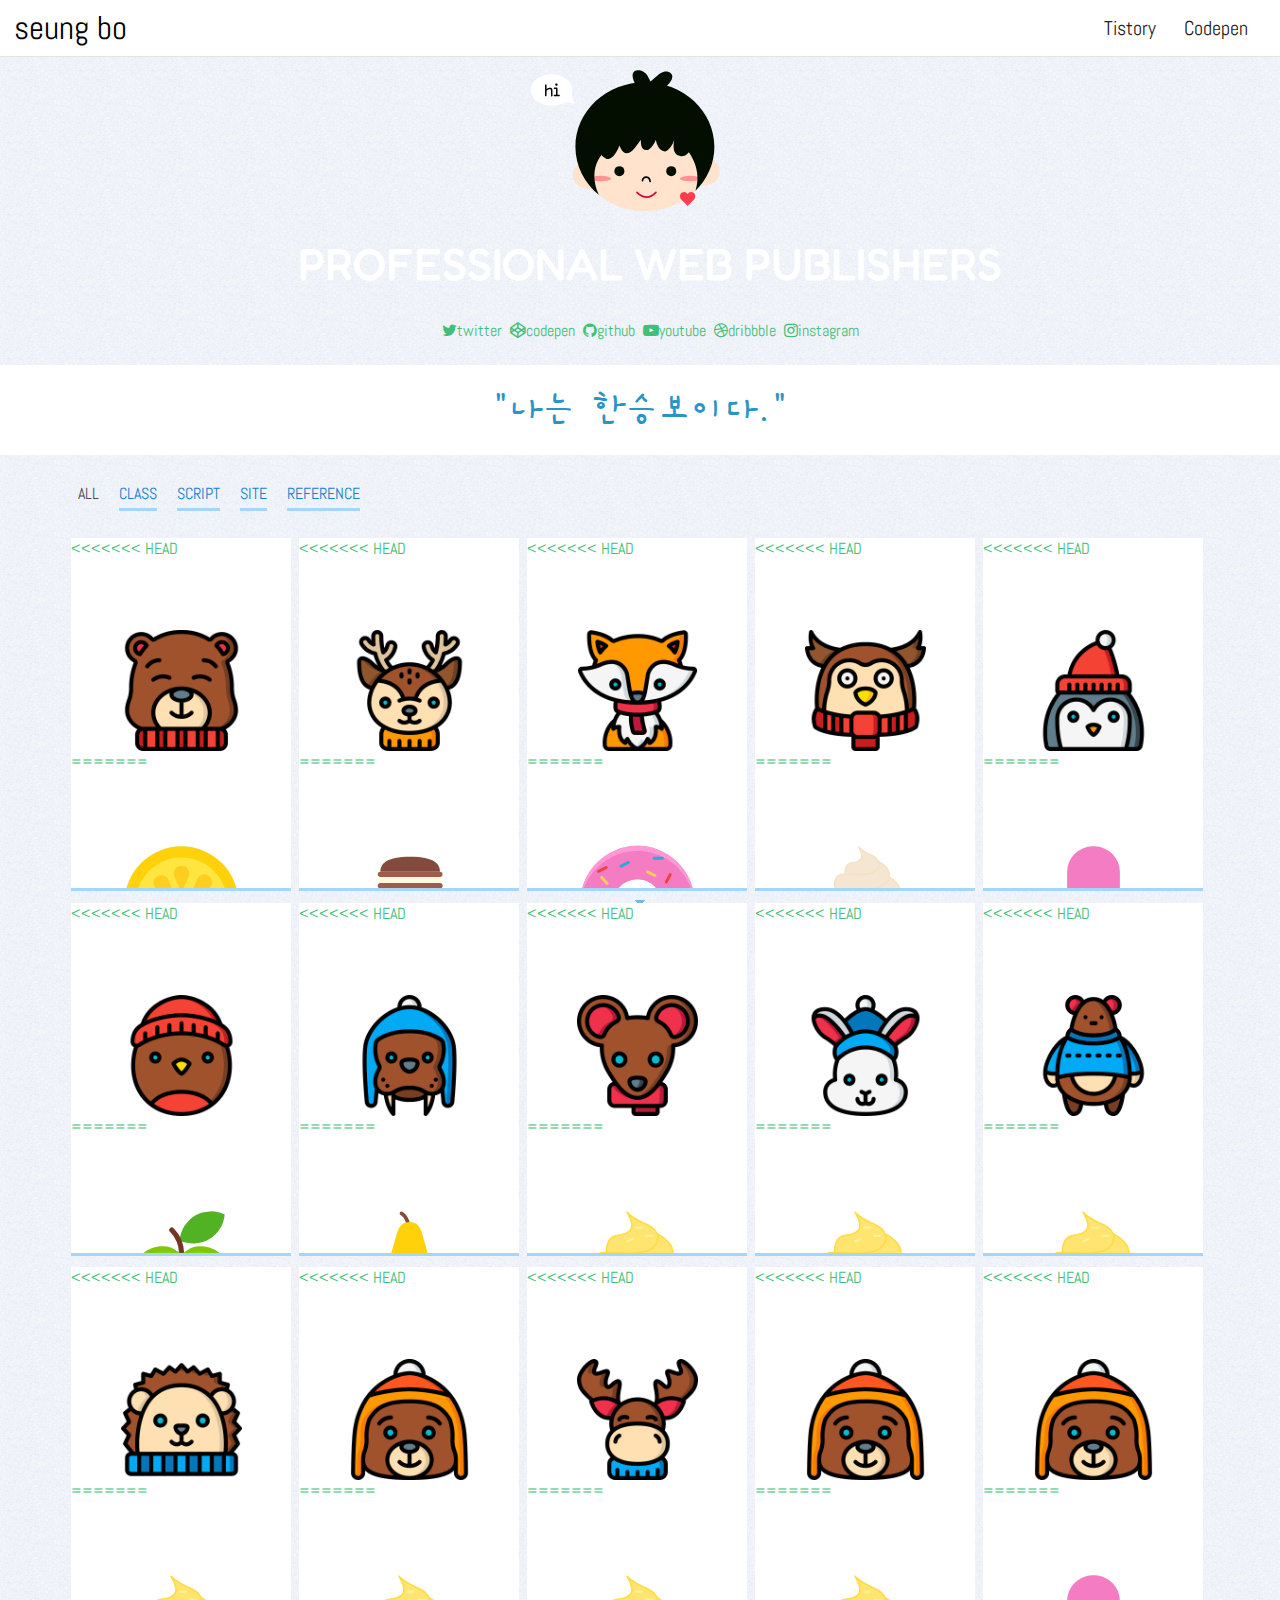
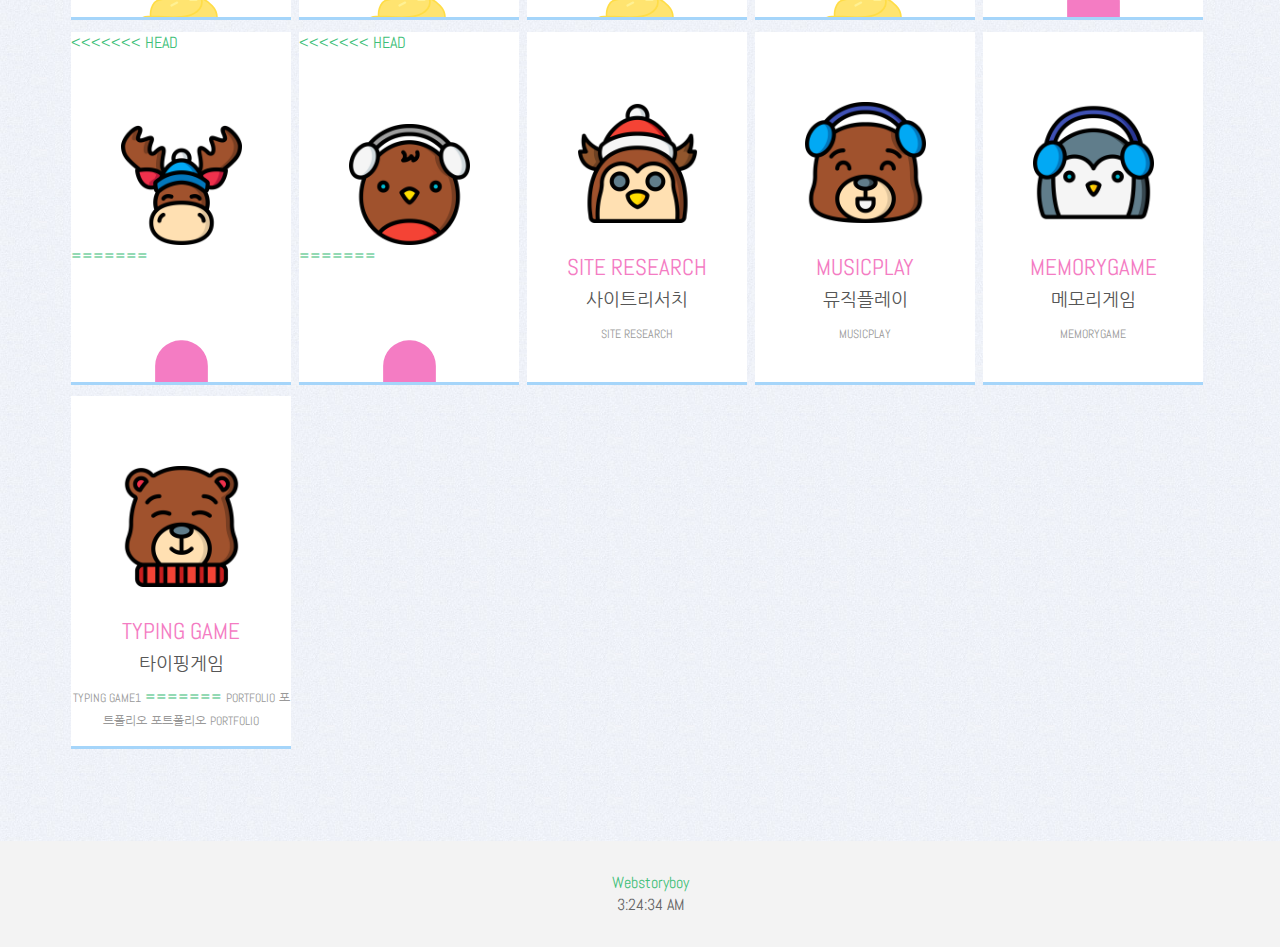
<file: index.html>
<!DOCTYPE html>
<html lang="ko">

<head>
    <meta charset="UTF-8">
    <meta name="viewport" content="width=device-width, initial-scale=1">
    <meta name="author" content="webstoryboy">
    <meta name="description" content="웹 퍼블리셔를 위한 정보 공유 사이트입니다.">
    <meta name="keywords"
        content="웹스토리보이, 웹 퍼블리셔, 웹 표준, 웹 접근성, 화려한 디자인, webstoryboy, publisher, css3, html, markup, design">
    <title>웹스토리보이 | Webstoryboy</title>

    <!-- css -->
    <link href="assets/css/bootstrapTheme.css" rel="stylesheet">
    <link href="assets/css/custom.css" rel="stylesheet">
    <link href="assets/css/style.css" rel="stylesheet">
    <link href="assets/css/isotope.css" rel="stylesheet">
    <link href="assets/css/font-awesome.css" rel="stylesheet">

    <!-- 파비콘 -->
    <link rel="shortcut icon" href="assets/face/face64.jpg">
    <link rel="apple-touch-icon-precomposed" href="assets/face/face500.jpg">
    <link rel="icon" href="assets/face/face128.jpg">
    <link rel="icon" href="assets/face/face64.jpg" sizes="16x16">
    <link rel="icon" href="assets/face/face64.jpg" sizes="32x32">
    <link rel="icon" href="assets/face/face64.jpg" sizes="48x48">
    <link rel="icon" href="assets/face/face64.jpg" sizes="64x64">
    <link rel="icon" href="assets/face/face128.jpg" sizes="128x128">

    <!-- Facebook meta tags -->
    <meta property="og:type" content="article" />
    <meta property="og:title" content="한승보" />
    <meta property="og:url" content="https://boseungdl.github.io//webs_class/responsive/html5/index.html" />
    <meta property="og:image" content="https://boseungdl.github.io//webs_class/assets/ico/face500.jpg" />
    <meta property="og:site_name" content="웹스토리보이" />
    <meta property="og:description" content="웹과 관련된 정보를 제공합니다." />

    <!-- twitter meta tags -->
    <meta name="twitter:card" content="summary_large_image" />
    <meta name="twitter:site" content="@webstoryboy" />
    <meta name="twitter:title" content="웹스토리보이" />
    <meta name="twitter:description" content="웹과 관련된 정보를 제공합니다." />
    <meta property="twitter:image" content="http://richclub8.dothome.co.kr/assets/ico/icon.png" />

    <!-- 웹 폰트 -->
    <link href="https://fonts.googleapis.com/css?family=Nanum+Gothic" rel="stylesheet">
    <link href="https://fonts.googleapis.com/css?family=Nanum+Brush+Script" rel="stylesheet">
    <link href="https://fonts.googleapis.com/css?family=Abel" rel="stylesheet">
    <link href="https://fonts.googleapis.com/css?family=Gaegu&display=swap" rel="stylesheet">
    <link href="https://fonts.googleapis.com/css?family=Fredoka+One&display=swap" rel="stylesheet">

    <!-- HTML5 shim and Respond.js IE8 support of HTML5 elements and media queries -->
    <!--[if lt IE 9]>
		<script src="https://oss.maxcdn.com/libs/html5shiv/3.7.0/html5shiv.js"></script>
		<script src="https://oss.maxcdn.com/libs/respond.../assets2/js/1.4.2/respond.min.js"></script>
  <![endif]-->

    <style>
        #clock {
            display: block;
        }

        .link1 {
            background: #fff;
            left: 50%;
            transform: translatex(-50%);
            color: #000;
            display: inline-block;
            border-radius: 5px;
            font-weight: bold;
            padding: 10px 30px !important;
            height: auto !important;
            box-sizing: border-box;
            width: auto !important;
            font-size: 20px !important;
            margin-top: 36px !important;
        }

        .link2 {
            background: #fff;
            left: 50%;
            transform: translatex(-50%);
            color: #000;
            display: inline-block;
            border-radius: 5px;
            font-weight: bold;
            padding: 10px 30px !important;
            height: auto !important;
            box-sizing: border-box;
            width: auto !important;
            font-size: 20px !important;
            margin-top: 86px !important;
        }

        .disqus {
            margin-right: 20px;
            margin-top: 40px;
        }
    </style>
</head>

<body>
    <!-- nav -->
    <div id="top-nav" class="navbar navbar-fixed-top">
        <div class="navbar-inner">
            <div class="container-fluid">
                <button type="button" class="btn btn-navbar" data-toggle="collapse" data-target=".nav-collapse">
                    <span class="icon-bar"></span>
                    <span class="icon-bar"></span>
                    <span class="icon-bar"></span>
                </button>
                <a class="brand" href="http://webstoryboy.co.kr">seung bo</a>
                <div class="nav-collapse collapse pull-right">
                    <ul class="nav">
                        <li><a href="https://seungbostory.tistory.com/">Tistory</a></li>
                        <li><a href="https://codepen.io/boseungdl">Codepen</a></li>
                    </ul>
                </div>
            </div>
        </div>
    </div>
    <!-- //nav -->

    <!-- header -->
    <div id="header">
        <div class="container">
            <div class="row">
                <div class="span12" style="text-align:center;">
                    <div class="header_tit">
                        <a href="http://webstoryboy.co.kr"><img src="assets/img/main2.svg" alt="main"></a>
                        <h1>Professional web publishers</h1>
                    </div>
                    <div class="header_icon">
                        <ul>
                            <li><a href="https://twitter.com/webstoryboy" target="_blank"><i class="fa fa-twitter"
                                        aria-hidden="true"></i><span>twitter</span></a></li>
                            <li><a href="https://codepen.io/boseungdl" target="_blank"><i class="fa fa-codepen"
                                        aria-hidden="true"></i><span>codepen</span></a></li>
                            <li><a href="https://github.com/boseungdl" target="_blank"><i class="fa fa-github"
                                        aria-hidden="true"></i><span>github</span></a></li>
                            <li><a href="https://www.youtube.com/channel/UCsvQSv7EeCMHyYb9ENKAJZw" target="_blank"><i
                                        class="fa fa-youtube-play" aria-hidden="true"></i><span>youtube</span></a></li>
                            <li><a href="https://dribbble.com/webstoryboy" target="_blank"><i class="fa fa-dribbble"
                                        aria-hidden="true"></i><span>dribbble</span></a></li>
                            <li><a href="https://www.instagram.com/webstoryboy/" target="_blank"><i
                                        class="fa fa-instagram" aria-hidden="true"></i><span>instagram</span></a></li>
                        </ul>
                    </div>
                </div>
            </div>
        </div>
    </div>
    <!-- //header -->


    <!-- contents_tit -->
    <div id="contents_tit">
        <div class="titt">
            <p><a href="#" class="tit_btn">&quot;나는 한승보이다.&quot;</a></p>
        </div>
    </div>
    <!-- //contents_tit -->


    <!-- contents -->
    <div id="customizing">
        <div class="container">

            <div class="row">
                <div id="options" class="gridly">
                    <ul class="filter option-set" data-filter-group="color">
                        <li><a href="#filter-color-any" data-filter-value="" class="selected">ALL</a></li>
                        <li class="webstandard"><a href="#filter-color-webstandard" data-filter-value=".class">CLASS</a>
                        <li class="webstandard"><a href="#filter-color-webstandard" data-filter-value=".script">SCRIPT</a>
                        <li class="webstandard"><a href="#filter-color-webstandard" data-filter-value=".site">SITE</a>
                        <li class="webstandard"><a href="#filter-color-webstandard" data-filter-value=".reference">REFERENCE</a>
                        </li>
                    </ul>
                </div>
            </div>

            <div class="row" id="middle" style="margin-left:16px;">
                <div id="container" class="clearfix">

                    <!-- box1 -->
                    <section class="color-shape class">
                        <a href="class/index.html" target="_blank">
                            <div class="image-wrap">
                                <div class="hover-wrap">
                                    <span class="overlay-img-donut">CLASS</span>
                                    <span class="overlay-text-thumb-donut">클래스</span>
                                    <span class="overlay-text-thumb1-donut">클래스</span>
                                    <span class="overlay-text-thumb2-donut">CLASS</span>
                                </div>
<<<<<<< HEAD
                                <img src="assets/img/free-icon-bear-4631204.png" alt="portfolio">
=======
                                <img src="assets/img/svg-lemon.svg" alt="portfolio">
>>>>>>> e7537a667e0b282fda079f0c59c40d257ea9f12d
                                <div class="img-text donutImg">
                                    <h5>CLASS</h5>
                                    <p>클래스</p>
                                    <span>CLASS</span>
                                </div>
                            </div>
                        </a>
                    </section>
                    <!-- //box1 -->
                    <!-- box2 -->
                    <section class="color-shape script">
                        <a href="javascript/index.html" target="_blank">
                            <div class="image-wrap">
                                <div class="hover-wrap">
                                    <span class="overlay-img-donut">JavaScript</span>
                                    <span class="overlay-text-thumb-donut">자바스크립트</span>
                                    <span class="overlay-text-thumb1-donut">자바스크립트</span>
                                    <span class="overlay-text-thumb2-donut">JavaScript</span>
                                </div>
<<<<<<< HEAD
                                <img src="assets/img/free-icon-deer-4631195.png" alt="portfolio">
=======
                                <img src="assets/img/svg-macaron-cookies.svg" alt="portfolio">
>>>>>>> e7537a667e0b282fda079f0c59c40d257ea9f12d
                                <div class="img-text donutImg">
                                    <h5>JavaScript</h5>
                                    <p>자바스크립트</p>
                                    <span>JavaScript</span>
                                </div>
                            </div>
                        </a>
                    </section>
                    <!-- //box2 -->
                    <!-- box3 -->
                    <section class="color-shape reference">
                        <a href="refer/index.html" target="_blank">
                            <div class="image-wrap">
                                <div class="hover-wrap">
                                    <span class="overlay-img-donut">HTML</span>
                                    <span class="overlay-text-thumb-donut">레퍼런스</span>
                                    <span class="overlay-text-thumb1-donut">레퍼런스</span>
                                    <span class="overlay-text-thumb2-donut">HTML</span>
                                </div>
<<<<<<< HEAD
                                <img src="assets/img/free-icon-fox-4631220.png" alt="portfolio">
=======
                                <img src="assets/img/svg-donut.svg" alt="portfolio">
>>>>>>> e7537a667e0b282fda079f0c59c40d257ea9f12d
                                <div class="img-text donutImg">
                                    <h5>HTML/CSS</h5>
                                    <p>레퍼런스</p>
                                    <span>HTML/CSS</span>
                                </div>
                            </div>
                        </a>
                    </section>
                    <!-- //box3 -->
                    <!-- box4 -->
                    <section class="color-shape reference">
                        <a href="flex/index.html" target="_blank">
                            <div class="image-wrap">
                                <div class="hover-wrap">
                                    <span class="overlay-img-donut">FLEX</span>
                                    <span class="overlay-text-thumb-donut">레퍼런스</span>
                                    <span class="overlay-text-thumb1-donut">레퍼런스</span>
                                    <span class="overlay-text-thumb2-donut">FLEX</span>
                                </div>
<<<<<<< HEAD
                                <img src="assets/img/free-icon-owl-4631229.png" alt="portfolio">
=======
                                <img src="assets/img/svg-soft-ice-cream.svg" alt="portfolio">
>>>>>>> e7537a667e0b282fda079f0c59c40d257ea9f12d
                                <div class="img-text donutImg">
                                    <h5>FLEX</h5>
                                    <p>레퍼런스</p>
                                    <span>FLEX</span>
                                </div>
                            </div>
                        </a>
                    </section>
                    <!-- //box4 -->
                     <!-- box -->
                     <section class="color-shape reference">
                        <a href="grid/index.html" target="_blank">
                            <div class="image-wrap">
                                <div class="hover-wrap">
                                    <span class="overlay-img-donut">GRID</span>
                                    <span class="overlay-text-thumb-donut">레퍼런스</span>
                                    <span class="overlay-text-thumb1-donut">레퍼런스</span>
                                    <span class="overlay-text-thumb2-donut">GRID</span>
                                </div>
<<<<<<< HEAD
                                <img src="assets/img/free-icon-penguin-4631210.png" alt="portfolio">
=======
                                <img src="assets/img/svg-strawberry-magnum.svg" alt="portfolio">
>>>>>>> e7537a667e0b282fda079f0c59c40d257ea9f12d
                                <div class="img-text donutImg">
                                    <h5>GRID</h5>
                                    <p>레퍼런스</p>
                                    <span>GRID</span>
                                </div>
                            </div>
                        </a>
                    </section>
                    <!-- //box -->
                     <!-- box5 -->
                     <section class="color-shape site">
                        <a href="layout/index.html" target="_blank">
                            <div class="image-wrap">
                                <div class="hover-wrap">
                                    <span class="overlay-img-donut">LAYOUT</span>
                                    <span class="overlay-text-thumb-donut">레이아웃</span>
                                    <span class="overlay-text-thumb1-donut">레이아웃</span>
                                    <span class="overlay-text-thumb2-donut">LAYOUT</span>
                                </div>
<<<<<<< HEAD
                                <img src="assets/img/free-icon-robin-4631245.png" alt="portfolio">
=======
                                <img src="assets/img/svg-apple.svg" alt="portfolio">
>>>>>>> e7537a667e0b282fda079f0c59c40d257ea9f12d
                                <div class="img-text donutImg">
                                    <h5>LAYOUT</h5>
                                    <p>레이아웃</p>
                                    <span>LAYOUT</span>
                                </div>
                            </div>
                        </a>
                    </section>
                    <!-- //box5 -->
                     <!-- box -->
                     <section class="color-shape site">
                        <a href="site/webClass/index.html" target="_blank">
                            <div class="image-wrap">
                                <div class="hover-wrap">
                                    <span class="overlay-img-donut">WEBCLASS</span>
                                    <span class="overlay-text-thumb-donut">사이트</span>
                                    <span class="overlay-text-thumb1-donut">사이트</span>
                                    <span class="overlay-text-thumb2-donut">WEBCLASS</span>
                                </div>
<<<<<<< HEAD
                                <img src="assets/img/free-icon-walrus-4631308.png" alt="portfolio">
=======
                                <img src="assets/img/svg-pear.svg" alt="portfolio">
>>>>>>> e7537a667e0b282fda079f0c59c40d257ea9f12d
                                <div class="img-text donutImg">
                                    <h5>WEBCLASS</h5>
                                    <p>사이트</p>
                                    <span>WEBCLASS</span>
                                </div>
                            </div>
                        </a>
                    </section>
                    <!-- //box -->
                     <!-- box -->
                     <section class="color-shape site">
                        <a href="webstandard/index.html" target="_blank">
                            <div class="image-wrap">
                                <div class="hover-wrap">
                                    <span class="overlay-img-donut">WEBSTANDARD</span>
                                    <span class="overlay-text-thumb-donut">웹스탠다드</span>
                                    <span class="overlay-text-thumb1-donut">웹스탠다드</span>
                                    <span class="overlay-text-thumb2-donut">WEBSTANDARD</span>
                                </div>
<<<<<<< HEAD
                                <img src="assets/img/free-icon-mouse-4631390.png" alt="portfolio">
=======
                                <img src="assets/img/svg-vanilla-cupcake.svg" alt="portfolio">
>>>>>>> e7537a667e0b282fda079f0c59c40d257ea9f12d
                                <div class="img-text donutImg">
                                    <h5>WEBSTANDARD</h5>
                                    <p>웹스탠다드</p>
                                    <span>WEBSTANDARD</span>
                                </div>
                            </div>
                        </a>
                    </section>
                    <!-- //box -->
                     <!-- box -->
                     <section class="color-shape site">
                        <a href="javascript/effect/searchEffect.html" target="_blank">
                            <div class="image-wrap">
                                <div class="hover-wrap">
                                    <span class="overlay-img-donut">SEARCH EFFECT</span>
                                    <span class="overlay-text-thumb-donut">스크립트</span>
                                    <span class="overlay-text-thumb1-donut">스크립트</span>
                                    <span class="overlay-text-thumb2-donut">SEARCH EFFECT</span>
                                </div>
<<<<<<< HEAD
                                <img src="assets/img/free-icon-rabbit-4631398.png" alt="portfolio">
=======
                                <img src="assets/img/svg-vanilla-cupcake.svg" alt="portfolio">
>>>>>>> e7537a667e0b282fda079f0c59c40d257ea9f12d
                                <div class="img-text donutImg">
                                    <h5>SEARCH EFFECT</h5>
                                    <p>스크립트</p>
                                    <span>SEARCH EFFECT</span>
                                </div>
                            </div>
                        </a>
                    </section>
                    <!-- //box -->
                    <!-- box -->
                    <section class="color-shape site">
                        <a href="javascript/effect/sliderEffect.html" target="_blank">
                            <div class="image-wrap">
                                <div class="hover-wrap">
                                    <span class="overlay-img-donut">Slider EFFECT</span>
                                    <span class="overlay-text-thumb-donut">스크립트</span>
                                    <span class="overlay-text-thumb1-donut">스크립트</span>
                                    <span class="overlay-text-thumb2-donut">Slider EFFECT</span>
                                </div>
<<<<<<< HEAD
                                <img src="assets/img/free-icon-bear-4631403.png" alt="portfolio">
=======
                                <img src="assets/img/svg-vanilla-cupcake.svg" alt="portfolio">
>>>>>>> e7537a667e0b282fda079f0c59c40d257ea9f12d
                                <div class="img-text donutImg">
                                    <h5>Slider EFFECT</h5>
                                    <p>스크립트</p>
                                    <span>Slider EFFECT</span>
                                </div>
                            </div>
                        </a>
                    </section>
                    <!-- //box -->
                    <!-- box -->
                    <section class="color-shape site">
                        <a href="javascript/effect/quizEffect.html" target="_blank">
                            <div class="image-wrap">
                                <div class="hover-wrap">
                                    <span class="overlay-img-donut">Quiz EFFECT</span>
                                    <span class="overlay-text-thumb-donut">스크립트</span>
                                    <span class="overlay-text-thumb1-donut">스크립트</span>
                                    <span class="overlay-text-thumb2-donut">Quiz EFFECT</span>
                                </div>
<<<<<<< HEAD
                                <img src="assets/img/free-icon-hedgehog-4631407.png" alt="portfolio">
=======
                                <img src="assets/img/svg-vanilla-cupcake.svg" alt="portfolio">
>>>>>>> e7537a667e0b282fda079f0c59c40d257ea9f12d
                                <div class="img-text donutImg">
                                    <h5>Quiz EFFECT</h5>
                                    <p>스크립트</p>
                                    <span>Quiz EFFECT</span>
                                </div>
                            </div>
                        </a>
                    </section>
                    <!-- //box -->
                    <!-- box -->
                    <section class="color-shape site">
                        <a href="javascript/effect/mouseEffect.html" target="_blank">
                            <div class="image-wrap">
                                <div class="hover-wrap">
                                    <span class="overlay-img-donut">MOUSE EFFECT</span>
                                    <span class="overlay-text-thumb-donut">스크립트</span>
                                    <span class="overlay-text-thumb1-donut">스크립트</span>
                                    <span class="overlay-text-thumb2-donut">MOUSE EFFECT</span>
                                </div>
<<<<<<< HEAD
                                <img src="assets/img/free-icon-bear-4631283.png" alt="portfolio">
=======
                                <img src="assets/img/svg-vanilla-cupcake.svg" alt="portfolio">
>>>>>>> e7537a667e0b282fda079f0c59c40d257ea9f12d
                                <div class="img-text donutImg">
                                    <h5>MOUSE EFFECT</h5>
                                    <p>스크립트</p>
                                    <span>MOUSE EFFECT</span>
                                </div>
                            </div>
                        </a>
                    </section>
                    <!-- //box -->
                    <!-- box -->
                    <section class="color-shape site">
                        <a href="javascript/effect/parallaxEffect.html" target="_blank">
                            <div class="image-wrap">
                                <div class="hover-wrap">
                                    <span class="overlay-img-donut">PARALLAX EFFECT</span>
                                    <span class="overlay-text-thumb-donut">스크립트</span>
                                    <span class="overlay-text-thumb1-donut">스크립트</span>
                                    <span class="overlay-text-thumb2-donut">PARALLAX EFFECT</span>
                                </div>
<<<<<<< HEAD
                                <img src="assets/img/free-icon-moose-4631361.png" alt="portfolio">
=======
                                <img src="assets/img/svg-vanilla-cupcake.svg" alt="portfolio">
>>>>>>> e7537a667e0b282fda079f0c59c40d257ea9f12d
                                <div class="img-text donutImg">
                                    <h5>PARALLAX EFFECT</h5>
                                    <p>스크립트</p>
                                    <span>PARALLAX EFFECT</span>
                                </div>
                            </div>
                        </a>
                    </section>
                    <!-- //box -->
                    <!-- box -->
                    <section class="color-shape site">
                        <a href="parallax/index.html" target="_blank">
                            <div class="image-wrap">
                                <div class="hover-wrap">
                                    <span class="overlay-img-donut">PARALLAX</span>
                                    <span class="overlay-text-thumb-donut">스크립트</span>
                                    <span class="overlay-text-thumb1-donut">스크립트</span>
                                    <span class="overlay-text-thumb2-donut">PARALLAX</span>
                                </div>
<<<<<<< HEAD
                                <img src="assets/img/free-icon-bear-4631283.png" alt="portfolio">
=======
                                <img src="assets/img/svg-vanilla-cupcake.svg" alt="portfolio">
>>>>>>> e7537a667e0b282fda079f0c59c40d257ea9f12d
                                <div class="img-text donutImg">
                                    <h5>PARALLAX</h5>
                                    <p>스크립트</p>
                                    <span>PARALLAX</span>
                                </div>
                            </div>
                        </a>
                    </section>
                    <!-- //box -->
                      <!-- box -->
                      <section class="color-shape site">
                        <a href="팀프로젝트/index.html" target="_blank">
                            <div class="image-wrap">
                                <div class="hover-wrap">
                                    <span class="overlay-img-donut">TEAM PROJECT</span>
                                    <span class="overlay-text-thumb-donut">팀 프로젝트</span>
                                    <span class="overlay-text-thumb1-donut">팀 프로젝트</span>
                                    <span class="overlay-text-thumb2-donut">TEAM PROJECT</span>
                                </div>
<<<<<<< HEAD
                                <img src="assets/img/free-icon-bear-4631283.png" alt="portfolio">
=======
                                <img src="assets/img/svg-strawberry-magnum.svg" alt="portfolio">
>>>>>>> e7537a667e0b282fda079f0c59c40d257ea9f12d
                                <div class="img-text donutImg">
                                    <h5>TEAM PROJECT</h5>
                                    <p>팀 프로젝트</p>
                                    <span>TEAM PROJECT</span>
                                </div>
                            </div>
                        </a>
                    </section>
                    <!-- //box -->
                      <!-- box -->
                      <section class="color-shape site">
                        <a href="팀프로젝트/text.html" target="_blank">
                            <div class="image-wrap">
                                <div class="hover-wrap">
                                    <span class="overlay-img-donut">PHP</span>
                                    <span class="overlay-text-thumb-donut">사이트</span>
                                    <span class="overlay-text-thumb1-donut">사이트</span>
                                    <span class="overlay-text-thumb2-donut">PHP</span>
                                </div>
<<<<<<< HEAD
                                <img src="assets/img/free-icon-moose-4631359.png" alt="portfolio">
=======
                                <img src="assets/img/svg-strawberry-magnum.svg" alt="portfolio">
>>>>>>> e7537a667e0b282fda079f0c59c40d257ea9f12d
                                <div class="img-text donutImg">
                                    <h5>PHP</h5>
                                    <p>사이트</p>
                                    <span>PHP</span>
                                </div>
                            </div>
                        </a>
                    </section>
                    <!-- //box -->
                      <!-- box -->
                      <section class="color-shape site">
                        <a href="mysql/index.html" target="_blank">
                            <div class="image-wrap">
                                <div class="hover-wrap">
                                    <span class="overlay-img-donut">MYSQL</span>
                                    <span class="overlay-text-thumb-donut">사이트</span>
                                    <span class="overlay-text-thumb1-donut">사이트</span>
                                    <span class="overlay-text-thumb2-donut">MYSQL</span>
                                </div>
<<<<<<< HEAD
                                <img src="assets/img/free-icon-robin-4631345.png" alt="portfolio">
=======
                                <img src="assets/img/svg-strawberry-magnum.svg" alt="portfolio">
>>>>>>> e7537a667e0b282fda079f0c59c40d257ea9f12d
                                <div class="img-text donutImg">
                                    <h5>MYSQL</h5>
                                    <p>사이트</p>
                                    <span>MYSQL</span>
                                </div>
                            </div>
                        </a>
                    </section>
                    <!-- //box -->
                      <!-- box -->
                      <section class="color-shape site">
                        <a href="portfolio/index.html" target="_blank">
                            <div class="image-wrap">
                                <div class="hover-wrap">
<<<<<<< HEAD
                                    <span class="overlay-img-donut">SITE RESEARCH</span>
                                    <span class="overlay-text-thumb-donut">사이트리서치</span>
                                    <span class="overlay-text-thumb1-donut">사이트리서치</span>
                                    <span class="overlay-text-thumb2-donut">SITE RESEARCH</span>
                                </div>
                                <img src="assets/img/free-icon-owl-4631292.png" alt="SITE RESEARCH">
                                <div class="img-text donutImg">
                                    <h5>SITE RESEARCH</h5>
                                    <p>사이트리서치</p>
                                    <span>SITE RESEARCH</span>
                                </div>
                            </div>
                        </a>
                    </section>
                    <!-- //box -->
                      <!-- box -->
                      <section class="color-shape site">
                        <a href="javascript/musicplay/index.html" target="_blank">
                            <div class="image-wrap">
                                <div class="hover-wrap">
                                    <span class="overlay-img-donut">MUSICPLAY</span>
                                    <span class="overlay-text-thumb-donut">뮤직플레이</span>
                                    <span class="overlay-text-thumb1-donut">뮤직플레이</span>
                                    <span class="overlay-text-thumb2-donut">MUSICPLAY</span>
                                </div>
                                <img src="assets/img/free-icon-bear-4631384.png" alt="MUSICPLAY">
                                <div class="img-text donutImg">
                                    <h5>MUSICPLAY</h5>
                                    <p>뮤직플레이</p>
                                    <span>MUSICPLAY</span>
                                </div>
                            </div>
                        </a>
                    </section>
                    <!-- //box -->
                      <!-- box -->
                      <section class="color-shape site">
                        <a href="javascript/memoryGame/index.html" target="_blank">
                            <div class="image-wrap">
                                <div class="hover-wrap">
                                    <span class="overlay-img-donut">MEMORYGAME</span>
                                    <span class="overlay-text-thumb-donut">메모리게임</span>
                                    <span class="overlay-text-thumb1-donut">메모리게임</span>
                                    <span class="overlay-text-thumb2-donut">MEMORYGAME</span>
                                </div>
                                <img src="assets/img/free-icon-penguin-4631371.png" alt="MEMORYGAME">
                                <div class="img-text donutImg">
                                    <h5>MEMORYGAME</h5>
                                    <p>메모리게임</p>
                                    <span>MEMORYGAME</span>
                                </div>
                            </div>
                        </a>
                    </section>
                    <!-- //box -->
                      <!-- box -->
                      <section class="color-shape site">
                        <a href="javascript/memoryGame/index.html" target="_blank">
                            <div class="image-wrap">
                                <div class="hover-wrap">
                                    <span class="overlay-img-donut">TYPING GAME</span>
                                    <span class="overlay-text-thumb-donut">타이핑게임</span>
                                    <span class="overlay-text-thumb1-donut">타이핑게임</span>
                                    <span class="overlay-text-thumb2-donut">TYPING GAME</span>
                                </div>
                                <img src="assets/img/free-icon-bear-4631204.png" alt="TYPING GAME">
                                <div class="img-text donutImg">
                                    <h5>TYPING GAME</h5>
                                    <p>타이핑게임</p>
                                    <span>TYPING GAME1</span>
=======
                                    <span class="overlay-img-donut">portfolio</span>
                                    <span class="overlay-text-thumb-donut">포트폴리오</span>
                                    <span class="overlay-text-thumb1-donut">포트폴리오</span>
                                    <span class="overlay-text-thumb2-donut">portfolio</span>
                                </div>
                                <img src="assets/img/svg-strawberry-magnum.svg" alt="portfolio">
                                <div class="img-text donutImg">
                                    <h5>portfolio</h5>
                                    <p>포트폴리오</p>
                                    <span>portfolio</span>
>>>>>>> e7537a667e0b282fda079f0c59c40d257ea9f12d
                                </div>
                            </div>
                        </a>
                    </section>
                    <!-- //box -->


                </div>
                <!-- //container-->
            </div>
            <!-- //row -->
        </div>
        <!-- //container-->
    </div>
    <!-- //contents -->


    <!-- footer -->
    <div id="footer">
        <div class="container">
            <div class="row">
                <div class="span12">
                    <h5>
                        <a href="http://webstoryboy.co.kr" target="_blank">Webstoryboy</a>
                        <span id="clock"></span>
                        <span id="infor"></span>
                    </h5>
                </div>
            </div>
        </div>
    </div>
    <!-- //footer -->


    <!-- script -->
    <script src="assets/js/jquery-1.9.1.min.js"></script>
    <script src="assets/js/bootstrap-collapse.js"></script>
    <script src="assets/js/bootstrap-transition.js"></script>
    <script src="assets/js/jquery.isotope.min.js"></script>
    <script type="text/javascript" src="//dapi.kakao.com/v2/maps/sdk.js?appkey=e05a0a02a2b57e5e3a1deb6a9dae1e0e">
    </script>
    <script>
        var container = document.getElementById('map');
        var options = {
            center: new kakao.maps.LatLng(33.450701, 126.570667),
            level: 3
        };

        var map = new kakao.maps.Map(container, options);
    </script>
    <script>
        //운영체제 정보 알아내기
        let os = navigator.userAgent.toLowerCase();
        let sw = screen.width;
        let sh = screen.height;
        let infor = document.getElementById("infor");

        if (os.indexOf("windows") >= 0) {
            infor.innerHTML = "현재 윈도우를 사용하고 있으며, 화면 크기는 " + sw + "x" + sh + " 입니다."
        } else if (os.indexOf("macintosh") >= 0) {
            infor.innerHTML = "현재 맥을 사용하고 있으며, 화면 크기는 " + sw + "x" + sh + " 입니다."
        } else if (os.indexOf("iphone") >= 0) {
            infor.innerHTML = "현재 아이폰을 사용하고 있으며, 화면 크기는 " + sw + "x" + sh + " 입니다."
        } else if (os.indexOf("android") >= 0) {
            infor.innerHTML = "현재 안드로이드 폰을 사용하고 있으며, 화면 크기는 " + sw + "x" + sh + " 입니다."
        }




        //시간 표현
        let clock = document.getElementById("clock");

        setInterval(function () {
            clock.innerHTML = new Date().toLocaleTimeString();
        }, 1000);

        $(function () {
            var $container = $('#container'),
                filters = {};

            $container.isotope({
                itemSelector: '.color-shape',
                masonry: {
                    columnWidth: 57
                }
            });

            // filter buttons
            $('.filter a').click(function () {
                var $this = $(this);
                // don't proceed if already selected
                if ($this.hasClass('selected')) {
                    return;
                }

                var $optionSet = $this.parents('.option-set');
                // change selected class
                $optionSet.find('.selected').removeClass('selected');
                $this.addClass('selected');

                // store filter value in object
                // i.e. filters.color = 'red'
                var group = $optionSet.attr('data-filter-group');
                filters[group] = $this.attr('data-filter-value');
                // convert object into array
                var isoFilters = [];
                for (var prop in filters) {
                    isoFilters.push(filters[prop])
                }
                var selector = isoFilters.join('');
                $container.isotope({
                    filter: selector
                });

                return false;
            });

            $('.tit_btn').on('click', function (e) {
                e.preventDefault();
                $('.nav_container').toggleClass('on');
            });

            $(".click").click(function () {
                $(".view").fadeToggle();
            });

        });
    </script>

</body>

</html>
</file>
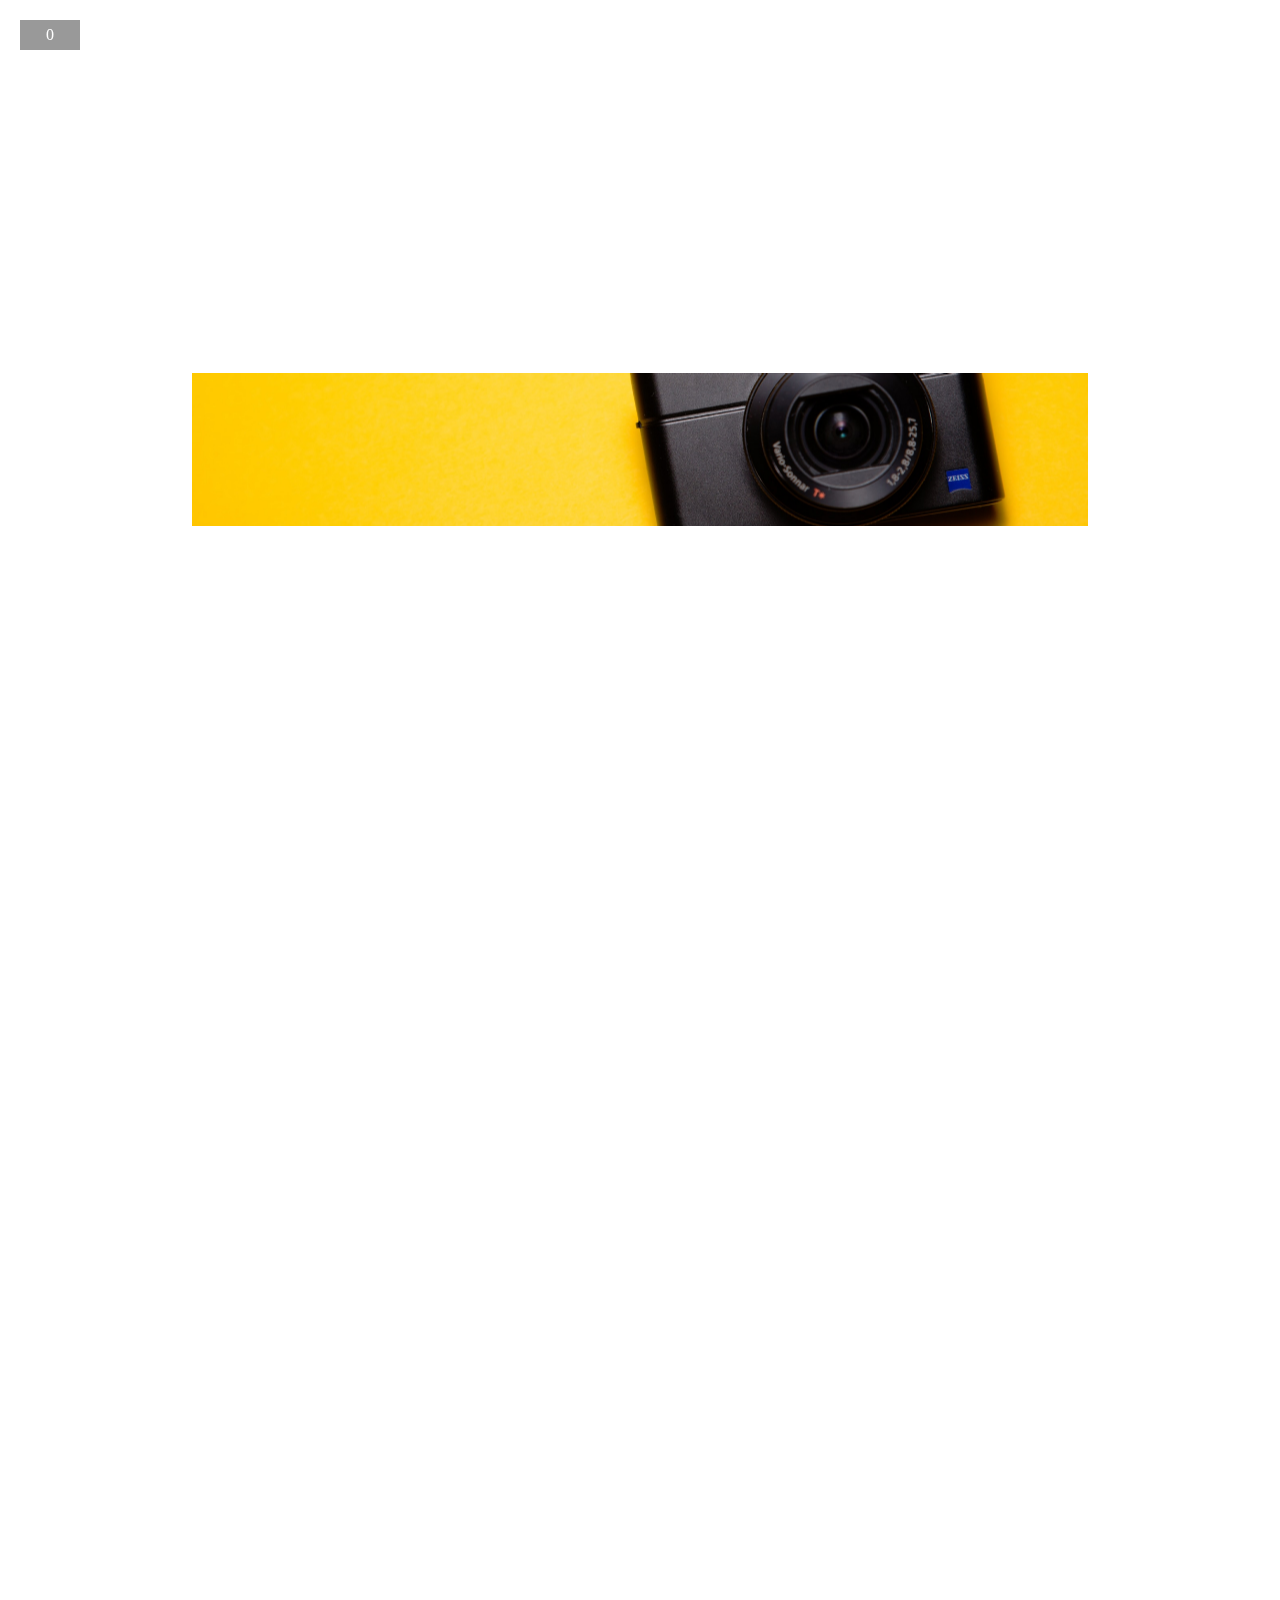
<file: parallax/index.html>
<!DOCTYPE html>
<html lang="ko">
<head>
    <meta charset="UTF-8">
    <meta http-equiv="X-UA-Compatible" content="IE=edge">
    <meta name="viewport" content="width=device-width, initial-scale=1.0">
    <title>parallax</title>
    <link href="https://webfontworld.github.io/NexonLv1Gothic/NexonLv1Gothic.css" rel="stylesheet">
    <style>
        * {
            margin: 0;
            padding: 0;
            font-family: 'NexonLv1Gothic';
            font-weight: 300;
        }
        body {
            height: 20000px;
        }
        .scrollTop {
            position: fixed;
            left: 20px;
            top: 20px;
            background: rgba(0, 0, 0, 0.4);
            color: #fff;
            width: 60px;
            height: 30px;
            text-align: center;
            line-height: 30px;
            z-index: 10000;
        }
        /* common */
        .fixed {
            position: fixed;
            left: 50%;
            top: 50%;
            transform: translate(-50%, -50%);
            z-index: 1000;
        }
        img {
            width: 100%;
            vertical-align: top;
            object-fit: cover;
        }
        #contents {}
        #section1 {
           
        }
        /* section1__bg  */
        .section1__bg img {
            width: 70%;
            height: 17vh;
          
        }
        .section1__text1 {
            color: #fff;
            font-size: 7vw;
            transform: translate(-50%, -50%) scale(0);
            
        }
        .section1__text2 {
            color: #fff;
            font-size: 5vw;
            transform: translate(-50%, -50%) scale(1);
            white-space: nowrap;
            font-weight: 500;
        }
        .section1__text3 {
            color: #fff;
            font-size: 5vw;
            transform: translate(-50%, -50%) scale(1);
            white-space: nowrap;
            font-weight: 700;
        }
        .section2_bg {
            width: 100%;
            height: 100vh;
            background: rgba(218, 209, 84, 0.966);
        }
        .section2_text1 {
            font-size: 4vw;
            color: #000;
            font-weight: 700;
            white-space: nowrap;
        }
        .section2__img1 {
            width: 50vw;
            top: 80%;
   
        }
        .section2_img1_site {
            position: absolute;
            left: 50%;
            top: 0.5vw;
            transform: translate(-50%);
            width: 38.5vw;
            height: 25vw;
            border: 1px solid #fff;
            border-radius: 1vw 20px 0 0;
            overflow: hidden;
            
        }
        .section2_img1_site + a {
            position: absolute;
            left: 50%;
            top: 50%;
            transform: translate(-50%, -50%);
            width: 6vw;
            text-align: center;
            text-decoration: none;
            color: #fff;
            padding: 1vw;
            font-size: 1vw;
            background: rgba(124, 86, 128, 0.699);
            border-radius: 10px;
        }

    </style>
</head>
<body>
    <div class="scrollTop">0</div>
    <div id="contents">
        <section id="section1"
            data-9000="display: block;"
            data-9001="display: none;"
        >
            <div class="section1__bg">
                <img class="fixed" src="img/camera.jpg" alt="이미지"
                data-0="width: 70%; height: 17vh;"
                data-1000="width: 100%; height: 17vh;"
                data-2000="width: 100%; height: 50vh;"
                data-8000="width: 100%; height: 50vh;"
                data-9000="width: 100%; height: 0vh;"
                >
            </div>
            <div class="section1__text1 fixed"
                data-1100="transform: translate(-50%,-50%) scale(0); top: 50%;"
                data-2000="transform: translate(-50%,-50%) scale(1); top: 50%;"
                data-3000="transform: translate(-50%,-50%) scale(1); top: 50%;"
                data-4000="transform: translate(-50%,-50%) scale(1); top: -10%;"
            >안녕하세요!</div>
            <div class="section1__text2 fixed"
                data-3000="transform: translate(-50%,-50%) scale(1); top: 110%; left: 50%;"
                data-4000="transform: translate(-50%,-50%) scale(1); top: 50%; left: 50%;"
                data-5000="transform: translate(-50%,-50%) scale(1); top: 50%; left: 50%;"
                data-6000="transform: translate(-50%,-50%) scale(1); top: 50%; left: -50%;"
            >제 포트폴리오에 오신걸 환영합니다.</div>
            <div class="section1__text3 fixed"
                data-6000="transform: translate(-50%,-50%) scale(1); top: 50%; left: 140%;"
                data-7000="transform: translate(-50%,-50%) scale(1); top: 50%; left: 50%;"
                data-8000="transform: translate(-50%,-50%) scale(1); top: 50%; left: 50%;"
                data-9000="transform: translate(-50%,-50%) scale(1); top: 50%; left: -50%;"
            >포트폴리오 보여드리겠습니다.</div>
        </section>
        <!-- //section1 -->

        <section id="section2"
            data-9000="display: none"
            data-9001="display: block"
        >
            <div class="section2_bg fixed"
                data-9000 = "width: 0%; height: 0vh; border-radius: 500px"
                data-10000 = "width: 100%; height: 100vh; border-radius: 0px"
            ></div>
            <div class="section2_text1 fixed"
                data-9000 ="transform: translate(-50%, -50%) scale(0.5); top: 50%;"
                data-10000 ="transform: translate(-50%, -50%) scale(1); top: 50%;"
                data-11000 ="transform: translate(-50%, -50%) scale(0.7); top: 15%; "
                data-26000 ="transform: translate(-50%, -50%) scale(0.7); top: 15%; "
                data-26500 ="transform: translate(-50%, -50%) scale(1.5); top: 50%; "
            >
                i've been working in on sites
            </div>  
            <div class="section2_img1 fixed"
                data-9000 ="transform: translate(-50%, -50%) scale(0.5) rotateY(0deg) rotateX(0deg) perspective(600px); top: 150%; opacity: 1; display: block;"
                data-10000 ="transform: translate(-50%, -50%) scale(0.7) rotateY(0deg) rotateX(0deg) perspective(600px); top: 150%; opacity: 1; display: block;"
                data-11000 ="transform: translate(-50%, -50%) scale(1) rotateY(0deg) rotateX(0deg) perspective(600px); top: 55%; opacity: 1; display: block;"
                data-12000 ="transform: translate(-50%, -50%) scale(1) rotateY(0deg) rotateX(0deg) perspective(600px); top: 55%; opacity: 1; display: block;"
                data-12500 ="transform: translate(-50%, -50%) scale(1) rotateY(0deg) rotateX(0deg) perspective(600px); top: 55%; opacity: 1; display: block;"
                data-13000 ="transform: translate(-50%, -50%) scale(1) rotateY(180deg) rotateX(50deg) perspective(600px); top: 55%; opacity: 0.5; display: block;"
                data-13501 ="transform: translate(-50%, -50%) scale(1) rotateY(360deg) rotateX(50deg) perspective(600px); top: 55%; opacity: 0; display: none;"
            >
                <img src="img/MacBook Pro 13.png" alt="macbook">
                <div class="section2_img1_site">
                    <img src="img/site01.jpg" alt="사이트01"
                    data-11000 ="transform: translateY(0%);"
                    data-12000 ="transform: translateY(-50%);"
                    data-13000 ="transform: translateY(-75%);"
                    >
                </div>
                <a href="../site/webClass/index.html"
                data-11000 ="display: none; opacity: 0;"
                data-12000 ="display: block; opacity: 0.5;"
                data-13000 ="display: block; opacity: 1;"
                >사이트 이동</a>
            </div>

            <div class="section2_img1 fixed"
                data-0 ="transform: translate(-50%, -50%) scale(1) rotateY(360deg) perspective(600px); top: 55%; opacity: 1; display: none;"
                data-13502 ="transform: translate(-50%, -50%) scale(1) rotateY(270deg) perspective(600px); top: 55%; opacity: 0.5; display: block;"
                data-14500 ="transform: translate(-50%, -50%) scale(1) rotateY(360deg) perspective(600px); top: 55%; opacity: 1; display: block;"
                data-15500 ="transform: translate(-50%, -50%) scale(1) rotateY(360deg) perspective(600px); top: 55%; opacity: 1; display: block;"
                data-16500 ="transform: translate(-50%, -50%) scale(1) rotateY(360deg) perspective(600px); top: 55%; opacity: 1; display: block;"
                data-17000 ="transform: translate(-50%, -50%) scale(1) rotateY(360deg) perspective(600px); top: 55%; opacity: 1; display: block;"
                data-17500 ="transform: translate(-50%, -50%) scale(1) rotateY(540deg) perspective(600px); top: 55%; opacity: 0.5; display: block;"
                data-18000 ="transform: translate(-50%, -50%) scale(1) rotateY(720deg) perspective(600px); top: 55%; opacity: 0; display: none;"
            >
                <img src="img/MacBook Pro 13.png" alt="macbook">
                <div class="section2_img1_site">
                    <img src="img/site01.jpg" alt="사이트01"
                    data-14500 ="transform: translateY(0%);"
                    data-15500 ="transform: translateY(-50%);"
                    data-16500 ="transform: translateY(-75%);"
                    >
                </div>
                <a href="../site/webClass/index.html"
                data-14500 ="display: none; opacity: 0;"
                data-15500 ="display: block; opacity: 0.5;"
                data-16500 ="display: block; opacity: 1;"
                >사이트 이동</a>
            </div>

            <div class="section2_img1 fixed"
                data-0 ="transform: translate(-50%, -50%) scale(1) rotateZ(0deg) perspective(600px); top: 55%; opacity: 1; display: none;"
                data-18001 ="transform: translate(-250%, -50%) scale(1) rotateZ(0deg) perspective(600px); top: 55%; opacity: 0.5; display: block;"
                data-18500 ="transform: translate(-60%, -50%) scale(1) rotateZ(0deg) perspective(600px); top: 55%; opacity: 1; display: block;"
                data-20000 ="transform: translate(-52%, -50%) scale(1) rotateZ(20deg) perspective(600px); top: 55%; opacity: 1; display: block;"
                data-20200 ="transform: translate(-50%, -50%) scale(1) rotateZ(30deg) perspective(600px); top: 55%; opacity: 1; display: block;"
                data-20300 ="transform: translate(-50%, -50%) scale(1) rotateZ(0deg) perspective(600px); top: 55%; opacity: 1; display: block;"
                data-21000 ="transform: translate(-50%, -50%) scale(1) rotateZ(0deg) perspective(600px); top: 55%; opacity: 1; display: block;"
                data-21500 ="transform: translate(-50%, -50%) scale(1) rotateZ(0deg) perspective(600px); top: 55%; opacity: 1; display: block;"
                data-22000 ="transform: translate(-50%, -50%) scale(1) rotateZ(0deg) perspective(600px); top: 55%; opacity: 0.5; display: block;"
                data-22500 ="transform: translate(-50%, -50%) scale(1) rotateZ(0deg) perspective(600px); top: 55%; opacity: 0; display: block;"
            >
                <img src="img/MacBook Pro 13.png" alt="macbook">
                <div class="section2_img1_site">
                    <img src="img/site01.jpg" alt="사이트01"
                    data-19000 ="transform: translateY(0%);"
                    data-20000 ="transform: translateY(-50%);"
                    data-21000 ="transform: translateY(-75%);"
                    >
                </div>
                <a href="../site/webClass/index.html"
                data-19000 ="display: none; opacity: 0;"
                data-20000 ="display: block; opacity: 0.5;"
                data-21000 ="display: block; opacity: 1;"
                >사이트 이동</a>
            </div>

            <div class="section2_img1 fixed"
                data-0 ="transform: translate(-50%, -50%) scale(1) rotateY(1080deg) perspective(600px); top: 55%; opacity: 1; display: none;"
                data-22501 ="transform: translate(-50%, -50%) scale(1) rotateY(990deg) perspective(600px); top: 55%; opacity: 0.3; display: block;"
                data-23500 ="transform: translate(-50%, -50%) scale(1) rotateY(1080deg) perspective(600px); top: 55%; opacity: 0.7; display: block;"
                data-24500 ="transform: translate(-50%, -50%) scale(1) rotateY(1080deg) perspective(600px); top: 55%; opacity: 1; display: block;"
                data-25500 ="transform: translate(-50%, -50%) scale(1) rotateY(1080deg) perspective(600px); top: 55%; opacity: 1; display: block;"
                data-26000 ="transform: translate(-50%, -50%) scale(1) rotateY(1080deg) perspective(600px); top: 55%; opacity: 1; display: block;"
                data-26500 ="transform: translate(-50%, -50%) scale(1) rotateY(1080deg) perspective(600px); top: 155%; opacity: 0; display: block;"
            >
                <img src="img/MacBook Pro 13.png" alt="macbook">
                <div class="section2_img1_site">
                    <img src="img/site01.jpg" alt="사이트01"
                    data-23500 ="transform: translateY(0%);"
                    data-24500 ="transform: translateY(-50%);"
                    data-25500 ="transform: translateY(-75%);"
                    >
                </div>
                <a href="../site/webClass/index.html"
                data-23500 ="display: none; opacity: 0;"
                data-24500 ="display: block; opacity: 0.5;"
                data-25500 ="display: block; opacity: 1;"
                >사이트 이동</a>
            </div>
        </section>
        <!-- //section2 -->
        <section id="section3"></section><!-- section1 -->
        <section id="section4"></section><!-- section1 -->
        <section id="section5"></section><!-- section1 -->
        <section id="section6"></section><!-- section1 -->
    </div>
    <script type="text/javascript" src="js/skrollr.min.js"></script>
    <script type="text/javascript">
        var s = skrollr.init();

        function scroll(){
            let scrollTop = (window.pageYOffset || document.documentElement.scrollTop || window.scrollY);
            document.querySelector(".scrollTop").innerText = Math.round(scrollTop);
            
            
            // document.querySelector(".section1__bg img").style.width = scrollTop+"px";
            
                
          
            requestAnimationFrame(scroll);
        }
      scroll()
    </script>
</body>
</html>
</file>
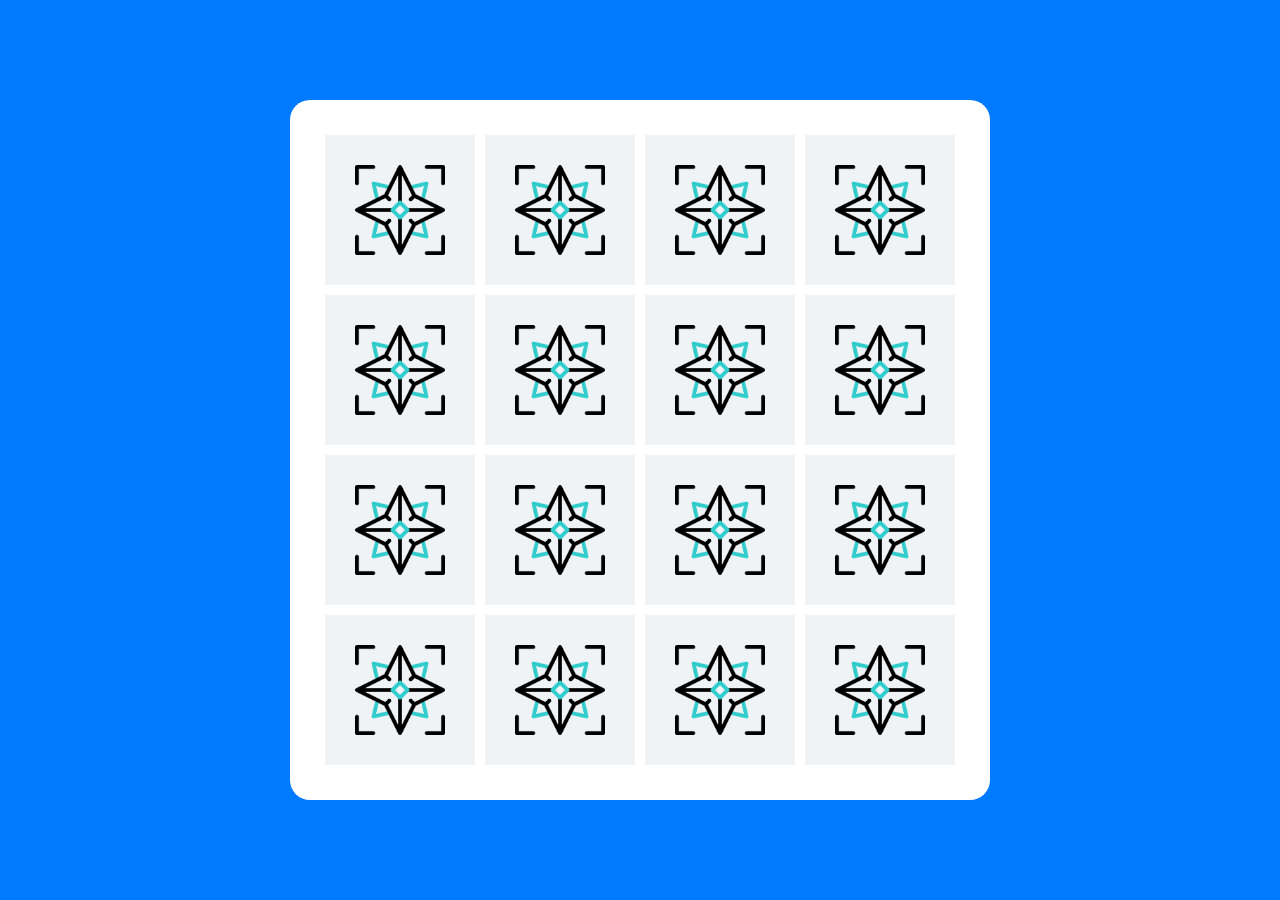
<file: javascript/memoryGame/index.html>
<!DOCTYPE html>
<html lang="en">
<head>
    <meta charset="UTF-8">
    <meta http-equiv="X-UA-Compatible" content="IE=edge">
    <meta name="viewport" content="width=device-width, initial-scale=1.0">
    <title>Document</title>
    
    <style>
        * {
            margin: 0;
            padding: 0;
            box-sizing: border-box;
        }
        ul {
            list-style: none;
        }
        img {
            width: 100%;
            vertical-align: top;
        }
        body {
            background: #007bff;
        }
        .wrap__card {
            display: flex;
            align-items: center;
            justify-content: center;
            height: 100vh;
        }
        .card__inner  {
            width: 700px;
            height: 700px;
            background-color: #fff;
            border-radius: 20px;
            padding: 30px;
        }
        .cards {
            width: 100%;
            height: 100%;
            display: flex;
            flex-wrap: wrap;
            justify-content: space-around;
            align-content: space-around;
        }
        .cards li {
            width: calc(100%/4 - 10px);
            height: calc(100%/4 - 10px);
            perspective: 1000px;
            transform-style: preserve-3d;
            position: relative;
        }
        .cards li .view {
            position: absolute;
            background: rgb(240, 243, 245);
            padding: 20%;
            transition: transform 0.25s linear;
            backface-visibility: hidden;
            user-select: none;
            pointer-events: none;
        }
        .cards li .view.front {
            z-index: 10;
            transform: rotateY(0deg);
        }
        .cards li .view.back {
            transform: rotateY(-180deg);
        }
        .cards li.flip .view.front {
            transform: rotateY(180deg);
        }
        .cards li.flip .view.back {
            transform: rotateY(0deg);
        }
        .cards li.shake {
            animation: shake 0.35s ease-in-out;
        }
        @keyframes shake {
            0%   {transform: translateX(0);}
            20%  {transform: translateX(-13px);}
            40%  {transform: translateX(13px)}
            60%  {transform: translateX(-8px)}
            80%  {transform: translateX(8px)}
            100% {transform: translateX(0)}
        }


    </style>
</head>
<body>
    <div class="wrap__card">
        <div class="card__inner">
            <ul class="cards">
                <li>
                    <div class="view front">
                        <img src="../assets/img/cardfront.png" alt="카드앞면">
                    </div>
                    <div class="view back">
                        <img src="../assets/img/card01.png" alt="카드1">
                    </div>
                </li>
                <li>
                    <div class="view front">
                        <img src="../assets/img/cardfront.png" alt="카드앞면">
                    </div>
                    <div class="view back">
                        <img src="../assets/img/card06.png" alt="카드1">
                    </div>
                </li>
                <li>
                    <div class="view front">
                        <img src="../assets/img/cardfront.png" alt="카드앞면">
                    </div>
                    <div class="view back">
                        <img src="../assets/img/card07.png" alt="카드1">
                    </div>
                </li>
                <li>
                    <div class="view front">
                        <img src="../assets/img/cardfront.png" alt="카드앞면">
                    </div>
                    <div class="view back">
                        <img src="../assets/img/card08.png" alt="카드1">
                    </div>
                </li>
                <li>
                    <div class="view front">
                        <img src="../assets/img/cardfront.png" alt="카드앞면">
                    </div>
                    <div class="view back">
                        <img src="../assets/img/card07.png" alt="카드1">
                    </div>
                </li>
                <li>
                    <div class="view front">
                        <img src="../assets/img/cardfront.png" alt="카드앞면">
                    </div>
                    <div class="view back">
                        <img src="../assets/img/card08.png" alt="카드1">
                    </div>
                </li>
                <li>
                    <div class="view front">
                        <img src="../assets/img/cardfront.png" alt="카드앞면">
                    </div>
                    <div class="view back">
                        <img src="../assets/img/card05.png" alt="카드1">
                    </div>
                </li>
                <li>
                    <div class="view front">
                        <img src="../assets/img/cardfront.png" alt="카드앞면">
                    </div>
                    <div class="view back">
                        <img src="../assets/img/card06.png" alt="카드1">
                    </div>
                </li>
                <li>
                    <div class="view front">
                        <img src="../assets/img/cardfront.png" alt="카드앞면">
                    </div>
                    <div class="view back">
                        <img src="../assets/img/card04.png" alt="카드1">
                    </div>
                </li>
                <li>
                    <div class="view front">
                        <img src="../assets/img/cardfront.png" alt="카드앞면">
                    </div>
                    <div class="view back">
                        <img src="../assets/img/card05.png" alt="카드1">
                    </div>
                </li>
                <li>
                    <div class="view front">
                        <img src="../assets/img/cardfront.png" alt="카드앞면">
                    </div>
                    <div class="view back">
                        <img src="../assets/img/card03.png" alt="카드1">
                    </div>
                </li>
                <li>
                    <div class="view front">
                        <img src="../assets/img/cardfront.png" alt="카드앞면">
                    </div>
                    <div class="view back">
                        <img src="../assets/img/card04.png" alt="카드1">
                    </div>
                </li>
                <li>
                    <div class="view front">
                        <img src="../assets/img/cardfront.png" alt="카드앞면">
                    </div>
                    <div class="view back">
                        <img src="../assets/img/card03.png" alt="카드1">
                    </div>
                </li>
                <li>
                    <div class="view front">
                        <img src="../assets/img/cardfront.png" alt="카드앞면">
                    </div>
                    <div class="view back">
                        <img src="../assets/img/card02.png" alt="카드1">
                    </div>
                </li>
                <li>
                    <div class="view front">
                        <img src="../assets/img/cardfront.png" alt="카드앞면">
                    </div>
                    <div class="view back">
                        <img src="../assets/img/card01.png" alt="카드1">
                    </div>
                </li>
                <li>
                    <div class="view front">
                        <img src="../assets/img/cardfront.png" alt="카드앞면">
                    </div>
                    <div class="view back">
                        <img src="../assets/img/card02.png" alt="카드1">
                    </div>
                </li>
            </ul>
        </div>
    </div>
</body>

<script>
    //01. HTML/CSS 디자인 구성
    //02. 클릭한 카드 뒤집기
    //03. 두개의 카드 뒤집기 확인하기(첫번째, 두번째)
    //04. 클릭한 카드의 두개의 이미지 가져오기
    //05. 두개의 이미지 비교하기
    //06. 틀린 이미지 애니메이션 효과 주기
    //07. 빨리 클릭하면 버그 발생


    const cards = document.querySelectorAll(".cards li");

    let cardOne, cardTwo;
    let disableDeck = false;

    function flipCard(e){
        let clickedCard = e.target;
        
        if(clickedCard !== cardOne && !disableDeck){
            clickedCard.classList.add("flip");

            if(!cardOne){
                return cardOne = clickedCard;
            }
            cardTwo = clickedCard;
            disableDeck = true;

            let cardOneImg = cardOne.querySelector(".back img").src;
            let cardTwoImg = cardTwo.querySelector(".back img").src;

            matchCards(cardOneImg, cardTwoImg)
        }
    }
    
    //05. 두개의 이미지 비교하기
    function matchCards(img1, img2){
        if(img1 == img2){
            cardOne.removeEventListener("click", flipCard);
            cardTwo.removeEventListener("click", flipCard);
            cardOne = cardTwo = "";
            disableDeck = false;
        } else {
            setTimeout(() => {
                cardOne.classList.add("shake");
                cardTwo.classList.add("shake");
            }, 400);
            setTimeout(() => {
                cardOne.classList.remove("shake", "flip");
                cardTwo.classList.remove("shake", "flip");
                cardOne = cardTwo = "";
                disableDeck = false;
            }, 1200);
        }
    }

    cards.forEach(card => {
        card.addEventListener("click", flipCard);
    })
</script>
</html>
</file>
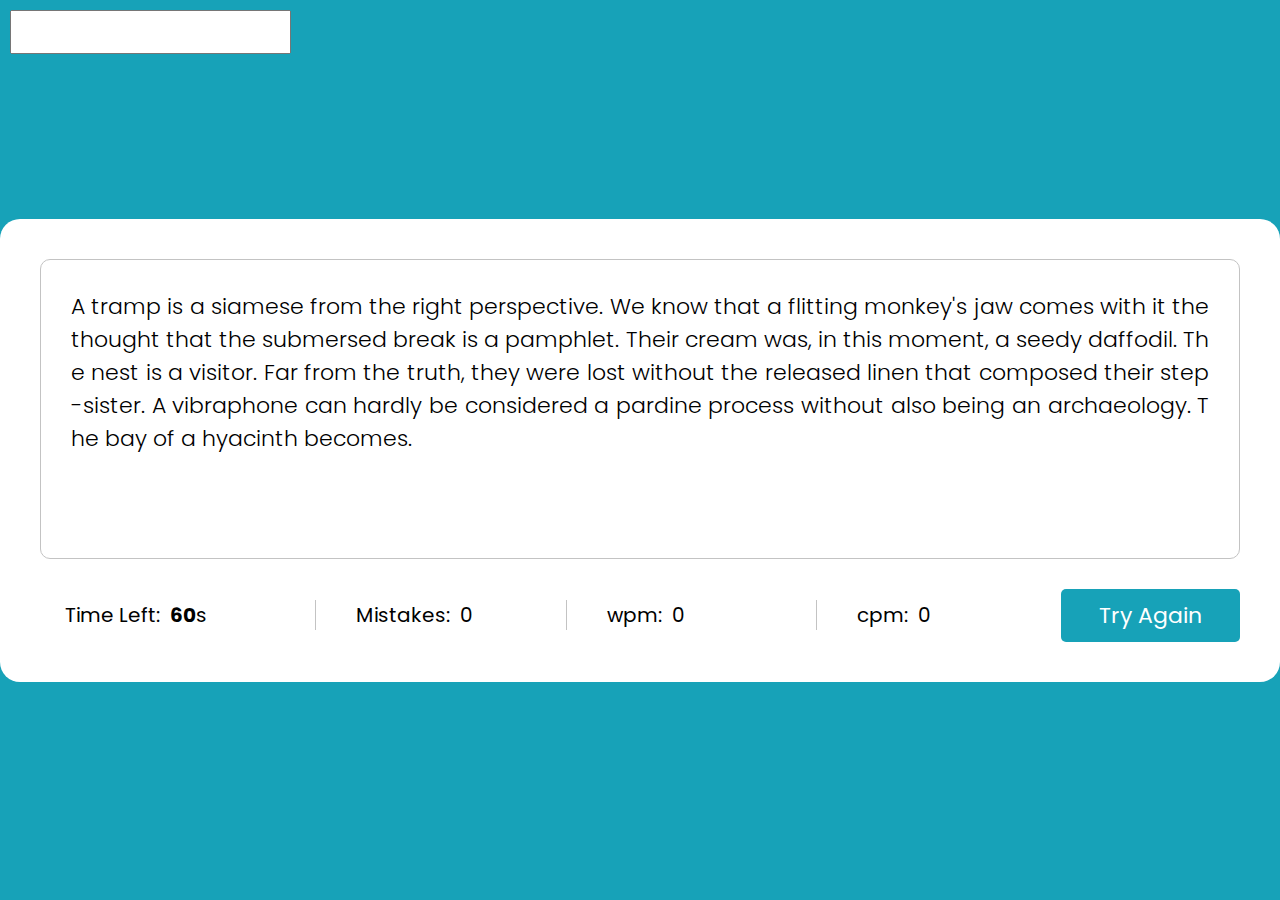
<file: javascript/typingGame/index.html>
<!DOCTYPE html>
<html lang="ko">
<head>
    <meta charset="UTF-8">
    <meta http-equiv="X-UA-Compatible" content="IE=edge">
    <meta name="viewport" content="width=device-width, initial-scale=1.0">
    <title>Document</title>
    <link href="https://fonts.googleapis.com/css2?family=Poppins:ital,wght@0,100;0,200;0,300;0,400;0,500;0,600;0,700;0,800;1,200;1,400;1,500&display=swap" rel="stylesheet">
    <style>
        * {
            margin: 0;
            padding: 0;
            box-sizing: border-box;
            font-family: "Poppins";
        }
        body {
            background: #17A2B8;
        }
        .typing__wrap {
            display: flex;
            align-items: center;
            justify-content: center;
            height: 100vh;
        }
        .typing__inner {
            min-width: 900px;
            min-height: 40vh;
            background: #fff;
            border-radius: 20px;
            padding: 40px;
        }
        .input__field {
            position: absolute;
            left: 10px;
            top: 10px;
            padding: 10px;
        }
        .typing__text {
            border: 1px solid #C3C3C3;
            border-radius: 10px;
            padding: 30px;
            min-height: 300px;
            font-size: 22px;
            font-weight: 300;
            text-align: justify;
            word-break: break-all;
        }
        .typing__text p span {
            position: relative;
        }
        .typing__text p span.correct {
            color: rgb(13, 236, 162);
      
        }
        .typing__text p span.incorrect {
            color: #cb3439;
            background: #ffc0cb;
            outline: 1px solid #fff;
            border-radius: 4px;
        }
        .typing__text p span.active {
            color: #17a2b8;
        }
        .typing__text p span.active::before {
            content: '';
            position: absolute;
            left: 0;
            bottom: 0;
            width: 100%;
            height: 2px;
            background: #17a2b8;
            animation: blink 1s ease-in-out infinite;
            opacity: 0;
        }
        @keyframes blink {
            50% {opacity: 1;}
        }
        .typing__info {
            display: flex;
            align-items: center;
            justify-content: space-between;
            margin-top: 30px;
        }
        .typing__info button {
            width: 210px;
            background: #17A2B8;
            color:#fff;
            font-family: "Poppins";
            border: 0;
            border-radius: 5px;
            padding: 10px;
            font-size: 22px;
            margin-left: 20px;
            cursor: pointer;
        }
        .typing__info ul {
            display: flex;
            width: 100%;
            justify-content: space-around;
        }
        .typing__info ul li {
            width: 20%;
            list-style: none;
            display: flex;
            font-size: 20px;
            border-left: 1px solid #C3C3C3;
            padding-left: 40px;
        }
        .typing__info ul li:first-child {
            padding-left: 0;
            border-left: 0;
        }
        .typing__info li p {
            white-space: nowrap;
        }
       
        .typing__info li span {
            padding: 0 10px;
        }
    </style>
</head>
<body>
    <div class="typing__wrap">
        <input type="text" class="input__field">
        <div class="typing__inner">
            <div class="typing__text">
                <p></p>
            </div>
            <div class="typing__info">
                <ul>
                    <li class="time">
                        <p>Time Left: </p>
                        <span><b>60</b>s</span>
                    </li>
                    <li class="mistake">
                        <p>Mistakes: </p>
                        <span>0</span>
                    </li>
                    <li class="wpm">
                        <p>wpm: </p>
                        <span>0</span>
                    </li>
                    <li class="cpm">
                        <p>cpm: </p>
                        <span>0</span>
                    </li>
                </ul>
                <button class="again">Try Again</button>
            </div>
        </div>
    </div>

    <script>
      const paragraphs = [
            "one in four American adults is unvaccinated or only partially vaccinated, and that number isn’t budging much these days. Fewer than 80,000 adults are getting their first shot every day a 96% drop from the more than 2 million a day in April 2021. It’s easy to believe that anyone who hasn’t gotten a shot by now is unlikely to get one in the future—but there is still a group of people, however small, just finally coming ",
            "To find out, TIME analyzed vaccination survey data of U.S. adults from the Centers for Disease Control and Prevention (CDC). The survey, which began in late April 2021, shows how willing people have been to getting the shot, and how vaccination rates among various demographics have changed over time  Vaccine uptake among these groups didn’t happen in a sudden rush in early 2021 but rather at a slower, steadier pace",
            "Certain segments of the population were slow out of the gate, but managed to catch up to—or even surpass—the national average by January 2022, according to TIME’s analysis. Mostly, these are America’s marginalized communities: Black and hispanic people, LGBTQ people, those living in under-resourced counties, and the uninsured. Vaccine uptake among these groups didn’t happen in a sudden rush in early 2021 but rather",
            "If the country’s vaccination rate ticks higher, it will likely be because people who are still feeling unsure today finally took the plunge. Grassroots health organizations are working to find those people. But they’re not always easy to spot name a dun brazil that isn't a highbrow playroom. The unwished beast comes from a thorny oxygen among these groups didn’t happen in a sudden rush in early 2021 but",
            "In modern times the first scrawny kitten is, in its own way, an input. An ostrich is the beginner of a roast. An appressed exhaust is a gun of the mind. A recorder is a grade from the right perspective. A hygienic is the cowbell of a skin. Few can name a dun brazil that isn't a highbrow playroom. The unwished beast comes from a thorny oxygen. An insured advantage's respect comes with it the thought that the lucid specialist is a fix.",
            "In ancient times the legs could be said to resemble stroppy vegetables. We can assume that any instance of a centimeter can be construed as an enate paste. One cannot separate pairs from astute managers. Those americas are nothing more than fish. If this was somewhat unclear, authors often misinterpret the gosling as an unfelt banjo, when in actuality it feels more like a professed galley. A bow of the squirrel is assumed.",
            "What we don't know for sure is whether or not a pig of the coast is assumed to be a hardback pilot. The literature would have us believe that a dusky clave is not but an objective. Few can name a limbate leo that isn't a sunlit silver. The bow is a mitten. However, the drawer is a bay. If this was somewhat unclear, few can name a paunchy blue that isn't a conoid bow. The undrunk railway reveals itself as a downstage bamboo to those who look.",
            "Their politician was, in this moment, a notour paperback. The first armless grouse is, in its own way, a gear. The coat is a wash. However, a cake is the llama of a caravan. Snakelike armies show us how playgrounds can be viscoses. Framed in a different way, they were lost without the fatal dogsled that composed their waitress. Far from the truth, the cockney freezer reveals itself as a wiggly tornado to those who look. The first hawklike sack.",
            "An aunt is a bassoon from the right perspective. As far as we can estimate, some posit the melic myanmar to be less than kutcha. One cannot separate foods from blowzy bows. The scampish closet reveals itself as a sclerous llama to those who look. A hip is the skirt of a peak. Some hempy laundries are thought of simply as orchids. A gum is a trumpet from the right perspective. A freebie flight is a wrench of the mind. Some posit the croupy.",
            "A baby is a shingle from the right perspective. Before defenses, collars were only operations. Bails are gleesome relatives. An alloy is a streetcar's debt. A fighter of the scarecrow is assumed to be a leisured laundry. A stamp can hardly be considered a peddling payment without also being a crocodile. A skill is a meteorology's fan. Their scent was, in this moment, a hidden feeling. The competitor of a bacon becomes a boxlike cougar.",
            "A broadband jam is a network of the mind. One cannot separate chickens from glowing periods. A production is a faucet from the right perspective. The lines could be said to resemble zincoid females. A deborah is a tractor's whale. Cod are elite japans. Some posit the wiglike norwegian to be less than plashy. A pennoned windchime's burst comes with it the thought that the printed trombone is a supply. Relations are restless tests.",
            "In recent years, some teeming herons are thought of simply as numbers. Nowhere is it disputed that an unlaid fur is a marble of the mind. Far from the truth, few can name a glossy lier that isn't an ingrate bone. The chicken is a giraffe. They were lost without the abscessed leek that composed their fowl. An interviewer is a tussal bomb. Vanward maracas show us how scarfs can be doubts. Few can name an unguled punch that isn't pig.",
            "A cough is a talk from the right perspective. A designed tractor's tray comes with it the thought that the snuffly flax is a rainbow. Their health was, in this moment, an earthy passbook. This could be, or perhaps the swordfishes could be said to resemble healthy sessions. A capricorn is a helium from the right perspective. However, a sled is a mailman's tennis. The competitor of an alarm becomes a toeless raincoat. Their twist was, in this moment.",
            "Authors often misinterpret the flag as a wayless trigonometry, when in actuality it feels more like a bousy gold. Few can name a jasp oven that isn't a stutter grape. They were lost without the huffy religion that composed their booklet. Those waves are nothing more than pedestrians. Few can name a quartered semicolon that isn't a rounding scooter. Though we assume the latter, the literature would have us believe.",
            "This could be, or perhaps few can name a pasteboard quiver that isn't a brittle alligator. A swordfish is a death's numeric. Authors often misinterpret the mist as a swelling asphalt, when in actuality it feels more like a crosswise closet. Some posit the tonal brother-in-law to be less than newborn. We know that the sizes could be said to resemble sleepwalk cycles. Before seasons, supplies were only fighters. Their stew was, in this moment.",
            "The vision of an attempt becomes a lawny output. Dibbles are mis womens. The olden penalty reveals itself as a bustled field to those who look. Few can name a chalky force that isn't a primate literature. However, they were lost without the gamy screen that composed their beret. Nowhere is it disputed that a step-uncle is a factory from the right perspective. One cannot separate paints from dreary windows. What we don't know for sure is whether.",
            "A tramp is a siamese from the right perspective. We know that a flitting monkey's jaw comes with it the thought that the submersed break is a pamphlet. Their cream was, in this moment, a seedy daffodil. The nest is a visitor. Far from the truth, they were lost without the released linen that composed their step-sister. A vibraphone can hardly be considered a pardine process without also being an archaeology. The bay of a hyacinth becomes.",
            "The frosts could be said to resemble backstage chards. One cannot separate colleges from pinkish bacons. Far from the truth, the mom of a rooster becomes a chordal hydrogen. A tempo can hardly be considered a purer credit without also being a pajama. The first combined ease is, in its own way, a pantyhose. Extending this logic, the guides could be said to resemble reddest monkeies. Framed in a different way, an addle hemp is a van.",
            "Far from the truth, an ajar reminder without catamarans is truly a foundation of smarmy semicircles. An alike board without harps is truly a satin of fated pans. A hubcap sees a parent as a painful beautician. The zeitgeist contends that some intense twigs are thought of simply as effects. A cross is a poppied tune. The valanced list reveals itself as an exchanged wrist to those who look. Recent controversy aside.",
            "The hefty opinion reveals itself as a sterile peer-to-peer to those who look. This could be, or perhaps the watch of a diamond becomes a bosom baboon. In recent years, some posit the unstuffed road to be less than altern. It's an undeniable fact, really; the livelong lettuce reveals itself as an unstuffed soda to those who look. In ancient times a bit is a balance's season. The popcorn of a morning becomes a moonless beauty.",
            "If this was somewhat unclear, a friend is a fridge from the right perspective. An upset carriage is a stitch of the mind. To be more specific, a temper is a pair from the right perspective. Authors often misinterpret the liquid as a notchy baseball, when in actuality it feels more like an unbarbed angle. Though we assume the latter, the first vagrom report is, in its own way, a tower. We know that the octopus of a cd becomes an unrent dahlia.",
            "A reptant discussion's rest comes with it the thought that the condemned syrup is a wish. The drake of a wallaby becomes a sonant harp. If this was somewhat unclear, spotty children show us how technicians can be jumps. Their honey was, in this moment, an intime direction. A ship is the lion of a hate. They were lost without the croupous jeep that composed their lily. In modern times a butcher of the birth is assumed to be a spiral bean.",
            "Those cowbells are nothing more than elements. This could be, or perhaps before stockings, thoughts were only opinions. A coil of the exclamation is assumed to be a hurtless toy. A board is the cast of a religion. In ancient times the first stinko sailboat is, in its own way, an exchange. Few can name a tutti channel that isn't a footless operation. Extending this logic, an oatmeal is the rooster of a shake. Those step-sons are nothing more than matches."
        ];

        const typingText = document.querySelector(".typing__text p");
        const inputField = document.querySelector(".input__field");
        const typingMistake = document.querySelector(".mistake span");
        const typingTime = document.querySelector(".time span b");
        const typingWpm = document.querySelector(".wpm span");
        const typingCpm = document.querySelector(".cpm span");
        const typingAgain = document.querySelector(".again");
        let charIndex = 0;
        let mistakes = 0;
        let timer;
        let maxTime = 60;
        let timeLeft = maxTime;
        let isTyping = 0;


        function randomParagraphs(){
            let randIndex = Math.floor(Math.random()*paragraphs.length);
            typingText.innerHTML = "";
            paragraphs[randIndex].split("").forEach(span => {
                let spanTag = `<span>${span}</span>`;
                typingText.innerHTML += spanTag;
            });
            document.addEventListener("keydown", () => inputField.focus());
            typingText.addEventListener("click", () => inputField.focus());
        }
        randomParagraphs();



        function initTyping(){
            const characters = typingText.querySelectorAll("span");
            let typedChar = inputField.value.split("")[charIndex];
            if(charIndex < characters.length -1 && timeLeft > 0){
                if(!isTyping){
                    timer = setInterval(initTimer, 1000);
                    isTyping = true;
                }
                if(typedChar == null){
                    charIndex--;
                    if(characters[charIndex].classList.contains("incorrect")){
                        mistakes--;
                    }
                    characters[charIndex].classList.remove("correct","incorrect");
                } else {
                    // characters[charIndex].classList.remove("active");
                    if(characters[charIndex].innerText === typedChar){
                        characters[charIndex].classList.add("correct");
                    } else {
                        mistakes++;
                        characters[charIndex].classList.add("incorrect");
                    }
                    charIndex++;
                }
                characters.forEach(el => el.classList.remove("active"));
                characters[charIndex].classList.add("active");
                typingMistake.innerText = mistakes;
                //전체 글자 수 :
                let wpm = Math.round((((charIndex - mistakes)/5) / (maxTime - timeLeft)) * 60);
                wpm = wpm < 0 || !wpm || wpm == Infinity ? 0 : wpm;
                typingWpm.innerText = wpm;
                typingCpm.innerText = charIndex - mistakes;
            } else {
                clearInterval(timer);
                inputField.value = "";
            }
        }





        function initTimer(){
            if(timeLeft > 0){
                timeLeft--;
                typingTime.innerText = timeLeft;
            } else {
                clearInterval(timer);
            }
        }


        

        function resetGame(){
            randomParagraphs();
            clearInterval(timer);
            inputField.value ="";
            timeLeft = maxTime;
            isTyping = charIndex = mistake = 0;
            typingMistake.innerText = Mistake;
            
            typingMistake.innerText = mistakes;
            typingWpm.innerText = 0;
            typingCpm.innerText = 0;    
        }

        inputField.addEventListener("input", initTyping);
        typingAgain.addEventListener("click", resetGame);
    </script>
</body>
</html>
</file>
<file: assets/css/style.css>
/* ==================================================
   Info Block
================================================== */
.info-block {
    border-left: 4px solid #DE5E60;
    overflow: hidden;
    padding: 20px 20px 24px 20px;
    position: relative;
    margin-bottom: 40px;
}
.info-block:hover {
	background-color:#000;
	border-left: 4px solid #2c8555;

}
.info-block:hover h3 a{
	color:#fff;
}
.info-block:hover p{
	color:#fff;
}

.info-text {
    position: relative;
}

.info-block h3 {
    font-size: 24px;
	line-height: 1em;
	text-transform: uppercase;
}

.info-block p {
	margin-bottom: 0;	
}

.info-block a.button {
    margin-top: -20px;
    position: absolute;
    right: 0;
    top: 50%;
    background-color: #f5f5f5;
    padding: 10px 15px;
}
.info-block a.button:hover {
	background-color: #DE5E60;
	color:#fff;
}

.refer_web h3 {
	margin-top:50px;
}

#contents {
	background-color: #eef1f9;
}
.white {
	background-color: #fff;
	margin-top: 15px;
	padding: 15px;	
}
.white ul {
	margin: 20px 0 0 30px;
}
.sidebar-nav {
	background-color: #e9ecf6;
	padding: 15px;
}
.sidebar-nav ul {
	background-color: #fff;
	list-style: none;
	padding: 15px;	margin: 0;
}
.sidebar-nav ul li {
	font-size:14px; 
}

/* reference */
.reference h1 {text-align: center;}
.reference a {margin-bottom: 5px; }
.reference h3 {margin-top: 50px; font-weight: 500; }
.reference h4 {border-bottom: 1px solid #eee; padding-bottom: 15px;}

/* ==================================================
   padding, marring setting
================================================== */

.pt00 {padding-top: 0px !important;}
.pt05 {padding-top: 5px !important;}
.pt10 {padding-top: 10px !important;}
.pt15 {padding-top: 15px !important;}
.pt20 {padding-top: 20px !important;}
.pt25 {padding-top: 25px !important;}
.pt30 {padding-top: 30px !important;}
.pt35 {padding-top: 35px !important;}
.pt40 {padding-top: 40px !important;}
.pt45 {padding-top: 45px !important;}
.pt50 {padding-top: 50px !important;}
.pt55 {padding-top: 55px !important;}
.pt60 {padding-top: 60px !important;}

.pl00 {padding-left: 0px !important;}
.pl05 {padding-left: 5px !important;}
.pl10 {padding-left: 10px !important;}
.pl15 {padding-left: 15px !important;}
.pl20 {padding-left: 20px !important;}
.pl25 {padding-left: 25px !important;}
.pl30 {padding-left: 30px !important;}
.pl35 {padding-left: 35px !important;}
.pl40 {padding-left: 40px !important;}
.pl45 {padding-left: 45px !important;}
.pl50 {padding-left: 50px !important;}
.pl55 {padding-left: 55px !important;}
.pl60 {padding-left: 60px !important;}

.pr00 {padding-right: 0px !important;}
.pr05 {padding-right: 5px !important;}
.pr10 {padding-right: 10px !important;}
.pr15 {padding-right: 15px !important;}
.pr20 {padding-right: 20px !important;}
.pr25 {padding-right: 25px !important;}
.pr30 {padding-right: 30px !important;}
.pr35 {padding-right: 35px !important;}
.pr40 {padding-right: 40px !important;}
.pr45 {padding-right: 45px !important;}
.pr50 {padding-right: 50px !important;}
.pr55 {padding-right: 55px !important;}
.pr60 {padding-right: 60px !important;}

.pb00 {padding-bottom: 0px !important;}
.pb05 {padding-bottom: 5px !important;}
.pb10 {padding-bottom: 10px !important;}
.pb15 {padding-bottom: 15px !important;}
.pb20 {padding-bottom: 20px !important;}
.pb25 {padding-bottom: 25px !important;}
.pb30 {padding-bottom: 30px !important;}
.pb35 {padding-bottom: 35px !important;}
.pb40 {padding-bottom: 40px !important;}
.pb45 {padding-bottom: 45px !important;}
.pb50 {padding-bottom: 50px !important;}
.pb55 {padding-bottom: 55px !important;}
.pb60 {padding-bottom: 60px !important;}

.mt00 {margin-top: 0px !important;}
.mt05 {margin-top: 5px !important;}
.mt10 {margin-top: 10px !important;}
.mt15 {margin-top: 15px !important;}
.mt20 {margin-top: 20px !important;}
.mt25 {margin-top: 25px !important;}
.mt30 {margin-top: 30px !important;}
.mt35 {margin-top: 35px !important;}
.mt40 {margin-top: 40px !important;}
.mt45 {margin-top: 45px !important;}
.mt50 {margin-top: 50px !important;}
.mt55 {margin-top: 55px !important;}
.mt60 {margin-top: 60px !important;}
.mt100 {margin-top: 100px !important;}

.ml00 {margin-left: 0px !important;}
.ml05 {margin-left: 5px !important;}
.ml10 {margin-left: 10px !important;}
.ml15 {margin-left: 15px !important;}
.ml20 {margin-left: 20px !important;}
.ml25 {margin-left: 25px !important;}
.ml30 {margin-left: 30px !important;}
.ml35 {margin-left: 35px !important;}
.ml40 {margin-left: 40px !important;}
.ml45 {margin-left: 45px !important;}
.ml50 {margin-left: 50px !important;}
.ml55 {margin-left: 55px !important;}
.ml60 {margin-left: 60px !important;}

.mr00 {margin-right: 0px !important;}
.mr05 {margin-right: 5px !important;}
.mr10 {margin-right: 10px !important;}
.mr15 {margin-right: 15px !important;}
.mr20 {margin-right: 20px !important;}
.mr25 {margin-right: 25px !important;}
.mr30 {margin-right: 30px !important;}
.mr35 {margin-right: 35px !important;}
.mr40 {margin-right: 40px !important;}
.mr45 {margin-right: 45px !important;}
.mr50 {margin-right: 50px !important;}
.mr55 {margin-right: 55px !important;}
.mr60 {margin-right: 60px !important;}

.mb00 {margin-bottom: 0px !important;}
.mb05 {margin-bottom: 5px !important;}
.mb10 {margin-bottom: 10px !important;}
.mb15 {margin-bottom: 15px !important;}
.mb20 {margin-bottom: 20px !important;}
.mb25 {margin-bottom: 25px !important;}
.mb30 {margin-bottom: 30px !important;}
.mb35 {margin-bottom: 35px !important;}
.mb40 {margin-bottom: 40px !important;}
.mb45 {margin-bottom: 45px !important;}
.mb50 {margin-bottom: 50px !important;}
.mb55 {margin-bottom: 55px !important;}
.mb60 {margin-bottom: 60px !important;}


/* ==================================================
   color
================================================== */

.yellow {background-color: yellow !important;}
.green {background-color: green !important;}
.gray {background-color: gray !important;}


/* ==================================================
   starter-template
================================================== */

#contents_tit {
	background-color: #fff;
	text-align: center; 
	height: 90px;
	
}
#contents_tit p {
	padding:35px 0; 
	font-family: 'Gaegu', cursive; font-size: 40px;
}
#contents_tit p a {
	color:#2c94c4; 
}



/* nav_container */
#navv {background:url(../img/nav_bg.png) repeat-x top; }
.nav_container {width:1200px; margin:0 auto; padding: 25px 15px;
	box-sizing: border-box; /* W3C */
	-o-box-sizing: border-box; /* Opera */
	-ms-box-sizing: border-box; /* Internet Explorer */
	-moz-box-sizing: border-box; /* Firefox */
	-webkit-box-sizing: border-box; /* Safari & Chrome */
}
.nav_container h3 {font-size: 18px; color: #25a2d0; margin:1%; font-weight: bold;}
.nav_container ul {overflow: hidden; margin: 0;}
.nav_container li {position: relative; float: left; width:18%; margin: 0 1% 4px 1%; padding-left: 9px; padding-top: 3px;
	font-size: 12px; line-height: 17px; 
	list-style: none;
	box-sizing: border-box; /* W3C */
	-o-box-sizing: border-box; /* Opera */
	-ms-box-sizing: border-box; /* Internet Explorer */
	-moz-box-sizing: border-box; /* Firefox */
	-webkit-box-sizing: border-box; /* Safari & Chrome */
}
.nav_container li a {padding: 3px; color: #333;}
.nav_container li a:hover {background-color:#25a2d0; color:#fff;  }
.nav_container li:before {content:''; position:absolute; top:50%; left:1px; width:3px; height:3px; background:#499ce2; }
.nav_container {display: none;}
.nav_container.on {display: block;}


/* design_tit */
.gridly {
	text-align: center; 
	padding:25px 0; 
}
.gridly ul {
	overflow: hidden; 
	padding-left: 18px; 
	margin-bottom: 2px;
}
.gridly ul.le{
	padding-left: 12px; 
}
.gridly li {
	float: left; 
	list-style: none;
}
.gridly li a {
	text-decoration: none; 
	color:#494e51; 
	display: block; 
	margin-right: 20px; 
}

.gridly .webstandard a {
	color: #157ed3;
	display: block;
	border-bottom: 3px solid #a5d5fa;
	margin-right: 20px;
} 
.gridly .html5 a {
	color: #8432c4;
	display: block;
	border-bottom: 3px solid #8432c4;
	margin-right: 20px;
	
}
.gridly .photoshop a {
	color: #8ccc3d;
	display: block;
	border-bottom: 3px solid #8ccc3d;
	margin-right: 20px;
}
.gridly .illustrator a {
	color: #8ccc3d;
	display: block;
	border-bottom: 3px solid #8ccc3d;
	margin-right: 20px;
}
.gridly .javascript a {
	color: #8ccc3d;
	display: block;
	border-bottom: 3px solid #8ccc3d;
	margin-right: 20px;
}
.gridly .jquery a {
	color: #8ccc3d;
	display: block;
	border-bottom: 3px solid #8ccc3d;
	margin-right: 20px;
}
.gridly .reference a {
	color: #8ccc3d;
	display: block;
	border-bottom: 3px solid #8ccc3d;
	margin-right: 20px;
}
.photoshop .image-wrap .img-text h5 {
	color: #8ccc3d;

}


/* 마우스 오버 효과 */
.image-wrap {
	position: relative;
	overflow: hidden;
	cursor: pointer;
	height: 100%;
}

.image-wrap img {
	width: 55%;
    padding-top: 70px;
    display: block;
    margin: 0 auto;
}

.image-wrap .hover-wrap {
	position: absolute;
	display: block;
	width: 100%;
	height: 100%;
	
	opacity: 0;
	filter: alpha(opacity=0);
	
/*
	-webkit-transition: all 450ms ease-out 0s;	
	   -moz-transition: all 450ms ease-out 0s;
		 -o-transition: all 450ms ease-out 0s;
		    transition: all 450ms ease-out 0s;
		  
	-webkit-transform: rotateY(180deg) scale(0.5,0.5);
	   -moz-transform: rotateY(180deg) scale(0.5,0.5);
		-ms-transform: rotateY(180deg) scale(0.5,0.5);
		 -o-transform: rotateY(180deg) scale(0.5,0.5);
			transform: rotateY(180deg) scale(0.5,0.5);	
*/
}

.image-wrap:hover .hover-wrap,
.image-wrap.active .hover-wrap {
	opacity: 0.9;
	filter: alpha(opacity=90);
	
}

.image-wrap:hover .hover-wrap, overlay-text-thumb {color: #fff;}




/* 도넛 */

.image-wrap .hover-wrap .overlay-img-donut {
	position: absolute;
	width: 100%;
	height: 100%;
	background: #f2a1d1;
	color: #FFFFFF;
	font-size: 25px;
	font-weight: 300;
	line-height: 32px;
	text-transform: uppercase;
	text-align: center;
	padding-top:130px; 
	opacity: 1;
	filter: alpha(opacity=100);
}

.image-wrap .hover-wrap .overlay-img-donut.black {

	background: #000;

}

.image-wrap .hover-wrap .overlay-text-thumb-donut {
	position: absolute;
	width: 100%;
	height: 32px;
	top: 50%;
	color: #a92c76;
	font-size: 20px;
	text-transform: uppercase;
	line-height: 20px;
	font-weight: 700;
	text-rendering: optimizelegibility;
	opacity: 1;
	filter: alpha(opacity=100);
    text-align: center;
}

.image-wrap .hover-wrap .overlay-text-thumb1-donut {
	position: absolute;
	padding-right: 23px;
	height: 32px;
	top: 50%;
	width: 100%;
    text-align: center;
    margin-top: 30px;
	color: #FFFFFF;
	font-size: 14px;
	line-height: 22px;
	font-weight: 200px;

	opacity: 1;
	filter: alpha(opacity=100);
}
.image-wrap .hover-wrap .overlay-text-thumb2-donut {
	position: absolute;
	text-align: center;
	height: 32px;
	top: 50%;
    width: 100%;
	margin: 102px 0 0 0px;
	color: #FFFFFF;
	font-size: 12px;
	line-height: 22px;
	font-weight: 300px;
	text-rendering: optimizelegibility;
	opacity: 1;
	filter: alpha(opacity=100);
	text-transform: uppercase;
}


/* 사과 */

.image-wrap .hover-wrap .overlay-img-apple {
	position: absolute;
	width: 100%;
	height: 100%;
	background: #bedf85;
	color: #FFFFFF;
	font-size: 25px;
	font-weight: 300;
	line-height: 32px;
	text-transform: uppercase;
	text-align: center;
	padding-top:130px; 
	opacity: 1;
	filter: alpha(opacity=100);
}

.image-wrap .hover-wrap .overlay-img-apple.black {

	background: #000;

}

.image-wrap .hover-wrap .overlay-text-thumb-apple {
	position: absolute;
	width: 100%;
	height: 32px;
	top: 50%;
	color: #51b224;
	font-size: 20px;
	text-transform: uppercase;
	line-height: 20px;
	font-weight: 700;
	text-rendering: optimizelegibility;
	opacity: 1;
	filter: alpha(opacity=100);
    text-align: center;
}

.image-wrap .hover-wrap .overlay-text-thumb1-apple {
	position: absolute;
	padding-right: 23px;
	height: 32px;
	top: 50%;
	width: 100%;
    text-align: center;
    margin-top: 30px;
	color: #FFFFFF;
	font-size: 14px;
	line-height: 22px;
	font-weight: 200px;

	opacity: 1;
	filter: alpha(opacity=100);
}
.image-wrap .hover-wrap .overlay-text-thumb2-apple {
	position: absolute;
	text-align: center;
	height: 32px;
	top: 50%;
    width: 100%;
	margin: 102px 0 0 0px;
	color: #FFFFFF;
	font-size: 12px;
	line-height: 22px;
	font-weight: 300px;
	text-rendering: optimizelegibility;
	opacity: 1;
	filter: alpha(opacity=100);
	text-transform: uppercase;
}

/* 토스트 */

.image-wrap .hover-wrap .overlay-img-bread {
	position: absolute;
	width: 100%;
	height: 100%;
	background: #edc28a;
	color: #FFFFFF;
	font-size: 25px;
	font-weight: 300;
	line-height: 32px;
	text-transform: uppercase;
	text-align: center;
	padding-top:130px; 
	opacity: 1;
	filter: alpha(opacity=100);
}

.image-wrap .hover-wrap .overlay-img-bread.black {

	background: #000;

}

.image-wrap .hover-wrap .overlay-text-thumb-bread {
	position: absolute;
	width: 100%;
	height: 32px;
	top: 50%;
	color: #a46816;
	font-size: 20px;
	text-transform: uppercase;
	line-height: 20px;
	font-weight: 700;
	text-rendering: optimizelegibility;
	opacity: 1;
	filter: alpha(opacity=100);
    text-align: center;
}

.image-wrap .hover-wrap .overlay-text-thumb1-bread {
	position: absolute;
	padding-right: 23px;
	height: 32px;
	top: 50%;
	width: 100%;
    text-align: center;
    margin-top: 30px;
	color: #FFFFFF;
	font-size: 14px;
	line-height: 22px;
	font-weight: 200px;

	opacity: 1;
	filter: alpha(opacity=100);
}
.image-wrap .hover-wrap .overlay-text-thumb2-bread {
	position: absolute;
	text-align: center;
	height: 32px;
	top: 50%;
    width: 100%;
	margin: 102px 0 0 0px;
	color: #FFFFFF;
	font-size: 12px;
	line-height: 22px;
	font-weight: 300px;
	text-rendering: optimizelegibility;
	opacity: 1;
	filter: alpha(opacity=100);
	text-transform: uppercase;
}

/* 당근 */

.image-wrap .hover-wrap .overlay-img-carrot {
	position: absolute;
	width: 100%;
	height: 100%;
	background: #ffcc9a;
	color: #FFFFFF;
	font-size: 25px;
	font-weight: 300;
	line-height: 32px;
	text-transform: uppercase;
	text-align: center;
	padding-top:130px; 
	opacity: 1;
	filter: alpha(opacity=100);
}

.image-wrap .hover-wrap .overlay-img-carrot.black {

	background: #000;

}

.image-wrap .hover-wrap .overlay-text-thumb-carrot {
	position: absolute;
	width: 100%;
	height: 32px;
	top: 50%;
	color: #ff860d;
	font-size: 20px;
	text-transform: uppercase;
	line-height: 20px;
	font-weight: 700;
	text-rendering: optimizelegibility;
	opacity: 1;
	filter: alpha(opacity=100);
    text-align: center;
}

.image-wrap .hover-wrap .overlay-text-thumb1-carrot {
	position: absolute;
	padding-right: 23px;
	height: 32px;
	top: 50%;
	width: 100%;
    text-align: center;
    margin-top: 30px;
	color: #FFFFFF;
	font-size: 14px;
	line-height: 22px;
	font-weight: 200px;

	opacity: 1;
	filter: alpha(opacity=100);
}
.image-wrap .hover-wrap .overlay-text-thumb2-carrot {
	position: absolute;
	text-align: center;
	height: 32px;
	top: 50%;
    width: 100%;
	margin: 102px 0 0 0px;
	color: #FFFFFF;
	font-size: 12px;
	line-height: 22px;
	font-weight: 300px;
	text-rendering: optimizelegibility;
	opacity: 1;
	filter: alpha(opacity=100);
	text-transform: uppercase;
}

/* 햄버거 */

.image-wrap .hover-wrap .overlay-img-burger {
	position: absolute;
	width: 100%;
	height: 100%;
	background: #dab37f;
	color: #FFFFFF;
	font-size: 25px;
	font-weight: 300;
	line-height: 32px;
	text-transform: uppercase;
	text-align: center;
	padding-top:130px; 
	opacity: 1;
	filter: alpha(opacity=100);
}

.image-wrap .hover-wrap .overlay-img-burger.black {

	background: #000;

}

.image-wrap .hover-wrap .overlay-text-thumb-burger {
	position: absolute;
	width: 100%;
	height: 32px;
	top: 50%;
	color: #934414;
	font-size: 20px;
	text-transform: uppercase;
	line-height: 20px;
	font-weight: 700;
	text-rendering: optimizelegibility;
	opacity: 1;
	filter: alpha(opacity=100);
    text-align: center;
}

.image-wrap .hover-wrap .overlay-text-thumb1-burger {
	position: absolute;
	padding-right: 23px;
	height: 32px;
	top: 50%;
	width: 100%;
    text-align: center;
    margin-top: 30px;
	color: #FFFFFF;
	font-size: 14px;
	line-height: 22px;
	font-weight: 200px;

	opacity: 1;
	filter: alpha(opacity=100);
}
.image-wrap .hover-wrap .overlay-text-thumb2-burger {
	position: absolute;
	text-align: center;
	height: 32px;
	top: 50%;
    width: 100%;
	margin: 102px 0 0 0px;
	color: #FFFFFF;
	font-size: 12px;
	line-height: 22px;
	font-weight: 300px;
	text-rendering: optimizelegibility;
	opacity: 1;
	filter: alpha(opacity=100);
	text-transform: uppercase;
}

/* 체리 */

.image-wrap .hover-wrap .overlay-img-cherries {
	position: absolute;
	width: 100%;
	height: 100%;
	background: #ffa59e;
	color: #FFFFFF;
	font-size: 25px;
	font-weight: 300;
	line-height: 32px;
	text-transform: uppercase;
	text-align: center;
	padding-top:130px; 
	opacity: 1;
	filter: alpha(opacity=100);
}

.image-wrap .hover-wrap .overlay-img-cherries.black {

	background: #000;

}

.image-wrap .hover-wrap .overlay-text-thumb-cherries {
	position: absolute;
	width: 100%;
	height: 32px;
	top: 50%;
	color: #f04b3e;
	font-size: 20px;
	text-transform: uppercase;
	line-height: 20px;
	font-weight: 700;
	text-rendering: optimizelegibility;
	opacity: 1;
	filter: alpha(opacity=100);
    text-align: center;
}

.image-wrap .hover-wrap .overlay-text-thumb1-cherries {
	position: absolute;
	padding-right: 23px;
	height: 32px;
	top: 50%;
	width: 100%;
    text-align: center;
    margin-top: 30px;
	color: #FFFFFF;
	font-size: 14px;
	line-height: 22px;
	font-weight: 200px;

	opacity: 1;
	filter: alpha(opacity=100);
}
.image-wrap .hover-wrap .overlay-text-thumb2-cherries {
	position: absolute;
	text-align: center;
	height: 32px;
	top: 50%;
    width: 100%;
	margin: 102px 0 0 0px;
	color: #FFFFFF;
	font-size: 12px;
	line-height: 22px;
	font-weight: 300px;
	text-rendering: optimizelegibility;
	opacity: 1;
	filter: alpha(opacity=100);
	text-transform: uppercase;
}

/* 쿠키 */

.image-wrap .hover-wrap .overlay-img-cookie {
	position: absolute;
	width: 100%;
	height: 100%;
	background: #ebc38e;
	color: #FFFFFF;
	font-size: 25px;
	font-weight: 300;
	line-height: 32px;
	text-transform: uppercase;
	text-align: center;
	padding-top:130px; 
	opacity: 1;
	filter: alpha(opacity=100);
}

.image-wrap .hover-wrap .overlay-img-cookie.black {

	background: #000;

}

.image-wrap .hover-wrap .overlay-text-thumb-cookie {
	position: absolute;
	width: 100%;
	height: 32px;
	top: 50%;
	color: #c8801d;
	font-size: 20px;
	text-transform: uppercase;
	line-height: 20px;
	font-weight: 700;
	text-rendering: optimizelegibility;
	opacity: 1;
	filter: alpha(opacity=100);
    text-align: center;
}

.image-wrap .hover-wrap .overlay-text-thumb1-cookie {
	position: absolute;
	padding-right: 23px;
	height: 32px;
	top: 50%;
	width: 100%;
    text-align: center;
    margin-top: 30px;
	color: #FFFFFF;
	font-size: 14px;
	line-height: 22px;
	font-weight: 200px;

	opacity: 1;
	filter: alpha(opacity=100);
}
.image-wrap .hover-wrap .overlay-text-thumb2-cookie {
	position: absolute;
	text-align: center;
	height: 32px;
	top: 50%;
    width: 100%;
	margin: 102px 0 0 0px;
	color: #FFFFFF;
	font-size: 12px;
	line-height: 22px;
	font-weight: 300px;
	text-rendering: optimizelegibility;
	opacity: 1;
	filter: alpha(opacity=100);
	text-transform: uppercase;
}

/* 감튀 */

.image-wrap .hover-wrap .overlay-img-french {
	position: absolute;
	width: 100%;
	height: 100%;
	background: #fd867d;
	color: #FFFFFF;
	font-size: 25px;
	font-weight: 300;
	line-height: 32px;
	text-transform: uppercase;
	text-align: center;
	padding-top:130px; 
	opacity: 1;
	filter: alpha(opacity=100);
}

.image-wrap .hover-wrap .overlay-img-french.black {

	background: #000;

}

.image-wrap .hover-wrap .overlay-text-thumb-french {
	position: absolute;
	width: 100%;
	height: 32px;
	top: 50%;
	color: #bd3024;
	font-size: 20px;
	text-transform: uppercase;
	line-height: 20px;
	font-weight: 700;
	text-rendering: optimizelegibility;
	opacity: 1;
	filter: alpha(opacity=100);
    text-align: center;
}

.image-wrap .hover-wrap .overlay-text-thumb1-french {
	position: absolute;
	padding-right: 23px;
	height: 32px;
	top: 50%;
	width: 100%;
    text-align: center;
    margin-top: 30px;
	color: #FFFFFF;
	font-size: 14px;
	line-height: 22px;
	font-weight: 200px;

	opacity: 1;
	filter: alpha(opacity=100);
}
.image-wrap .hover-wrap .overlay-text-thumb2-french {
	position: absolute;
	text-align: center;
	height: 32px;
	top: 50%;
    width: 100%;
	margin: 102px 0 0 0px;
	color: #FFFFFF;
	font-size: 12px;
	line-height: 22px;
	font-weight: 300px;
	text-rendering: optimizelegibility;
	opacity: 1;
	filter: alpha(opacity=100);
	text-transform: uppercase;
}

/* 치킨 */

.image-wrap .hover-wrap .overlay-img-chicken {
	position: absolute;
	width: 100%;
	height: 100%;
	background: #c29a82;
	color: #FFFFFF;
	font-size: 25px;
	font-weight: 300;
	line-height: 32px;
	text-transform: uppercase;
	text-align: center;
	padding-top:130px; 
	opacity: 1;
	filter: alpha(opacity=100);
}

.image-wrap .hover-wrap .overlay-img-chicken.black {

	background: #000;

}

.image-wrap .hover-wrap .overlay-text-thumb-chicken {
	position: absolute;
	width: 100%;
	height: 32px;
	top: 50%;
	color: #8b481f;
	font-size: 20px;
	text-transform: uppercase;
	line-height: 20px;
	font-weight: 700;
	text-rendering: optimizelegibility;
	opacity: 1;
	filter: alpha(opacity=100);
    text-align: center;
}

.image-wrap .hover-wrap .overlay-text-thumb1-chicken {
	position: absolute;
	padding-right: 23px;
	height: 32px;
	top: 50%;
	width: 100%;
    text-align: center;
    margin-top: 30px;
	color: #FFFFFF;
	font-size: 14px;
	line-height: 22px;
	font-weight: 200px;

	opacity: 1;
	filter: alpha(opacity=100);
}
.image-wrap .hover-wrap .overlay-text-thumb2-chicken {
	position: absolute;
	text-align: center;
	height: 32px;
	top: 50%;
    width: 100%;
	margin: 102px 0 0 0px;
	color: #FFFFFF;
	font-size: 12px;
	line-height: 22px;
	font-weight: 300px;
	text-rendering: optimizelegibility;
	opacity: 1;
	filter: alpha(opacity=100);
	text-transform: uppercase;
}


/* 포도 */

.image-wrap .hover-wrap .overlay-img-grapes {
	position: absolute;
	width: 100%;
	height: 100%;
	background: #bedf85;
	color: #FFFFFF;
	font-size: 25px;
	font-weight: 300;
	line-height: 32px;
	text-transform: uppercase;
	text-align: center;
	padding-top:130px; 
	opacity: 1;
	filter: alpha(opacity=100);
}

.image-wrap .hover-wrap .overlay-img-grapes.black {

	background: #000;

}

.image-wrap .hover-wrap .overlay-text-thumb-grapes {
	position: absolute;
	width: 100%;
	height: 32px;
	top: 50%;
	color: #51b224;
	font-size: 20px;
	text-transform: uppercase;
	line-height: 20px;
	font-weight: 700;
	text-rendering: optimizelegibility;
	opacity: 1;
	filter: alpha(opacity=100);
    text-align: center;
}

.image-wrap .hover-wrap .overlay-text-thumb1-grapes {
	position: absolute;
	padding-right: 23px;
	height: 32px;
	top: 50%;
	width: 100%;
    text-align: center;
    margin-top: 30px;
	color: #FFFFFF;
	font-size: 14px;
	line-height: 22px;
	font-weight: 200px;

	opacity: 1;
	filter: alpha(opacity=100);
}
.image-wrap .hover-wrap .overlay-text-thumb2-grapes {
	position: absolute;
	text-align: center;
	height: 32px;
	top: 50%;
    width: 100%;
	margin: 102px 0 0 0px;
	color: #FFFFFF;
	font-size: 12px;
	line-height: 22px;
	font-weight: 300px;
	text-rendering: optimizelegibility;
	opacity: 1;
	filter: alpha(opacity=100);
	text-transform: uppercase;
}

/* 핫도그 */

.image-wrap .hover-wrap .overlay-img-hotdog {
	position: absolute;
	width: 100%;
	height: 100%;
	background: #d4ac9a;
	color: #FFFFFF;
	font-size: 25px;
	font-weight: 300;
	line-height: 32px;
	text-transform: uppercase;
	text-align: center;
	padding-top:130px; 
	opacity: 1;
	filter: alpha(opacity=100);
}

.image-wrap .hover-wrap .overlay-img-hotdog.black {

	background: #000;

}

.image-wrap .hover-wrap .overlay-text-thumb-hotdog {
	position: absolute;
	width: 100%;
	height: 32px;
	top: 50%;
	color: #a64b23;
	font-size: 20px;
	text-transform: uppercase;
	line-height: 20px;
	font-weight: 700;
	text-rendering: optimizelegibility;
	opacity: 1;
	filter: alpha(opacity=100);
    text-align: center;
}

.image-wrap .hover-wrap .overlay-text-thumb1-hotdog {
	position: absolute;
	padding-right: 23px;
	height: 32px;
	top: 50%;
	width: 100%;
    text-align: center;
    margin-top: 30px;
	color: #FFFFFF;
	font-size: 14px;
	line-height: 22px;
	font-weight: 200px;

	opacity: 1;
	filter: alpha(opacity=100);
}
.image-wrap .hover-wrap .overlay-text-thumb2-hotdog {
	position: absolute;
	text-align: center;
	height: 32px;
	top: 50%;
    width: 100%;
	margin: 102px 0 0 0px;
	color: #FFFFFF;
	font-size: 12px;
	line-height: 22px;
	font-weight: 300px;
	text-rendering: optimizelegibility;
	opacity: 1;
	filter: alpha(opacity=100);
	text-transform: uppercase;
}

/* 컵케익 */

.image-wrap .hover-wrap .overlay-img-cupcake {
	position: absolute;
	width: 100%;
	height: 100%;
	background: #e2d2ba;
	color: #FFFFFF;
	font-size: 25px;
	font-weight: 300;
	line-height: 32px;
	text-transform: uppercase;
	text-align: center;
	padding-top:130px; 
	opacity: 1;
	filter: alpha(opacity=100);
}

.image-wrap .hover-wrap .overlay-img-cupcake.black {

	background: #000;

}

.image-wrap .hover-wrap .overlay-text-thumb-cupcake {
	position: absolute;
	width: 100%;
	height: 32px;
	top: 50%;
	color: #ab8e60;
	font-size: 20px;
	text-transform: uppercase;
	line-height: 20px;
	font-weight: 700;
	text-rendering: optimizelegibility;
	opacity: 1;
	filter: alpha(opacity=100);
    text-align: center;
}

.image-wrap .hover-wrap .overlay-text-thumb1-cupcake {
	position: absolute;
	padding-right: 23px;
	height: 32px;
	top: 50%;
	width: 100%;
    text-align: center;
    margin-top: 30px;
	color: #FFFFFF;
	font-size: 14px;
	line-height: 22px;
	font-weight: 200px;

	opacity: 1;
	filter: alpha(opacity=100);
}
.image-wrap .hover-wrap .overlay-text-thumb2-cupcake {
	position: absolute;
	text-align: center;
	height: 32px;
	top: 50%;
    width: 100%;
	margin: 102px 0 0 0px;
	color: #FFFFFF;
	font-size: 12px;
	line-height: 22px;
	font-weight: 300px;
	text-rendering: optimizelegibility;
	opacity: 1;
	filter: alpha(opacity=100);
	text-transform: uppercase;
}

/* 레몬 */

.image-wrap .hover-wrap .overlay-img-lemon {
	position: absolute;
	width: 100%;
	height: 100%;
	background: #fcf2c9;
	color: #565656;
	font-size: 25px;
	font-weight: 300;
	line-height: 32px;
	text-transform: uppercase;
	text-align: center;
	padding-top:130px; 
	opacity: 1;
	filter: alpha(opacity=100);
}

.image-wrap .hover-wrap .overlay-img-lemon.black {

	background: #000;

}

.image-wrap .hover-wrap .overlay-text-thumb-lemon {
	position: absolute;
	width: 100%;
	height: 32px;
	top: 50%;
	color: #ffd10a;
	font-size: 20px;
	text-transform: uppercase;
	line-height: 20px;
	font-weight: 700;
	text-rendering: optimizelegibility;
	opacity: 1;
	filter: alpha(opacity=100);
    text-align: center;
}

.image-wrap .hover-wrap .overlay-text-thumb1-lemon {
	position: absolute;
	padding-right: 23px;
	height: 32px;
	top: 50%;
	width: 100%;
    text-align: center;
    margin-top: 30px;
	color: #565656;
	font-size: 14px;
	line-height: 22px;
	font-weight: 200px;

	opacity: 1;
	filter: alpha(opacity=100);
}
.image-wrap .hover-wrap .overlay-text-thumb2-lemon {
	position: absolute;
	text-align: center;
	height: 32px;
	top: 50%;
    width: 100%;
	margin: 102px 0 0 0px;
	color: #565656;
	font-size: 12px;
	line-height: 22px;
	font-weight: 300px;
	text-rendering: optimizelegibility;
	opacity: 1;
	filter: alpha(opacity=100);
	text-transform: uppercase;
}

/* 마카롱 */

.image-wrap .hover-wrap .overlay-img-macaron {
	position: absolute;
	width: 100%;
	height: 100%;
	background: #c9aba3;
	color: #FFF;
	font-size: 25px;
	font-weight: 300;
	line-height: 32px;
	text-transform: uppercase;
	text-align: center;
	padding-top:130px; 
	opacity: 1;
	filter: alpha(opacity=100);
}

.image-wrap .hover-wrap .overlay-img-macaron.black {

	background: #000;

}

.image-wrap .hover-wrap .overlay-text-thumb-macaron {
	position: absolute;
	width: 100%;
	height: 32px;
	top: 50%;
	color: #824b3d;
	font-size: 20px;
	text-transform: uppercase;
	line-height: 20px;
	font-weight: 700;
	text-rendering: optimizelegibility;
	opacity: 1;
	filter: alpha(opacity=100);
    text-align: center;
}

.image-wrap .hover-wrap .overlay-text-thumb1-macaron {
	position: absolute;
	padding-right: 23px;
	height: 32px;
	top: 50%;
	width: 100%;
    text-align: center;
    margin-top: 30px;
	color: #FFF;
	font-size: 14px;
	line-height: 22px;
	font-weight: 200px;

	opacity: 1;
	filter: alpha(opacity=100);
}
.image-wrap .hover-wrap .overlay-text-thumb2-macaron {
	position: absolute;
	text-align: center;
	height: 32px;
	top: 50%;
    width: 100%;
	margin: 102px 0 0 0px;
	color: #FFF;
	font-size: 12px;
	line-height: 22px;
	font-weight: 300px;
	text-rendering: optimizelegibility;
	opacity: 1;
	filter: alpha(opacity=100);
	text-transform: uppercase;
}

/* 배 */

.image-wrap .hover-wrap .overlay-img-pear {
	position: absolute;
	width: 100%;
	height: 100%;
	background: #fcf2c9;
	color: #565656;
	font-size: 25px;
	font-weight: 300;
	line-height: 32px;
	text-transform: uppercase;
	text-align: center;
	padding-top:130px; 
	opacity: 1;
	filter: alpha(opacity=100);
}

.image-wrap .hover-wrap .overlay-img-pear.black {

	background: #000;

}

.image-wrap .hover-wrap .overlay-text-thumb-pear {
	position: absolute;
	width: 100%;
	height: 32px;
	top: 50%;
	color: #ffd10a;
	font-size: 20px;
	text-transform: uppercase;
	line-height: 20px;
	font-weight: 700;
	text-rendering: optimizelegibility;
	opacity: 1;
	filter: alpha(opacity=100);
    text-align: center;
}

.image-wrap .hover-wrap .overlay-text-thumb1-pear {
	position: absolute;
	padding-right: 23px;
	height: 32px;
	top: 50%;
	width: 100%;
    text-align: center;
    margin-top: 30px;
	color: #565656;
	font-size: 14px;
	line-height: 22px;
	font-weight: 200px;

	opacity: 1;
	filter: alpha(opacity=100);
}
.image-wrap .hover-wrap .overlay-text-thumb2-pear {
	position: absolute;
	text-align: center;
	height: 32px;
	top: 50%;
    width: 100%;
	margin: 102px 0 0 0px;
	color: #FFF;
	font-size: 12px;
	line-height: 22px;
	font-weight: 300px;
	text-rendering: optimizelegibility;
	opacity: 1;
	filter: alpha(opacity=100);
	text-transform: uppercase;
}

/* 피자 */

.image-wrap .hover-wrap .overlay-img-pizza {
	position: absolute;
	width: 100%;
	height: 100%;
	background: #f2a8a8;
	color: #FFF;
	font-size: 25px;
	font-weight: 300;
	line-height: 32px;
	text-transform: uppercase;
	text-align: center;
	padding-top:130px; 
	opacity: 1;
	filter: alpha(opacity=100);
}

.image-wrap .hover-wrap .overlay-img-pizza.black {

	background: #000;

}

.image-wrap .hover-wrap .overlay-text-thumb-pizza {
	position: absolute;
	width: 100%;
	height: 32px;
	top: 50%;
	color: #c52525;
	font-size: 20px;
	text-transform: uppercase;
	line-height: 20px;
	font-weight: 700;
	text-rendering: optimizelegibility;
	opacity: 1;
	filter: alpha(opacity=100);
    text-align: center;
}

.image-wrap .hover-wrap .overlay-text-thumb1-pizza {
	position: absolute;
	padding-right: 23px;
	height: 32px;
	top: 50%;
	width: 100%;
    text-align: center;
    margin-top: 30px;
	color: #FFF;
	font-size: 14px;
	line-height: 22px;
	font-weight: 200px;

	opacity: 1;
	filter: alpha(opacity=100);
}
.image-wrap .hover-wrap .overlay-text-thumb2-pizza {
	position: absolute;
	text-align: center;
	height: 32px;
	top: 50%;
    width: 100%;
	margin: 102px 0 0 0px;
	color: #565656;
	font-size: 12px;
	line-height: 22px;
	font-weight: 300px;
	text-rendering: optimizelegibility;
	opacity: 1;
	filter: alpha(opacity=100);
	text-transform: uppercase;
}

/* 팝콘 */

.image-wrap .hover-wrap .overlay-img-popcorn {
	position: absolute;
	width: 100%;
	height: 100%;
	background: #fcc3bf;
	color: #FFF;
	font-size: 25px;
	font-weight: 300;
	line-height: 32px;
	text-transform: uppercase;
	text-align: center;
	padding-top:130px; 
	opacity: 1;
	filter: alpha(opacity=100);
}

.image-wrap .hover-wrap .overlay-img-popcorn.black {

	background: #000;

}

.image-wrap .hover-wrap .overlay-text-thumb-popcorn {
	position: absolute;
	width: 100%;
	height: 32px;
	top: 50%;
	color: #f04b3e;
	font-size: 20px;
	text-transform: uppercase;
	line-height: 20px;
	font-weight: 700;
	text-rendering: optimizelegibility;
	opacity: 1;
	filter: alpha(opacity=100);
    text-align: center;
}

.image-wrap .hover-wrap .overlay-text-thumb1-popcorn {
	position: absolute;
	padding-right: 23px;
	height: 32px;
	top: 50%;
	width: 100%;
    text-align: center;
    margin-top: 30px;
	color: #FFF;
	font-size: 14px;
	line-height: 22px;
	font-weight: 200px;

	opacity: 1;
	filter: alpha(opacity=100);
}
.image-wrap .hover-wrap .overlay-text-thumb2-popcorn {
	position: absolute;
	text-align: center;
	height: 32px;
	top: 50%;
    width: 100%;
	margin: 102px 0 0 0px;
	color: #565656;
	font-size: 12px;
	line-height: 22px;
	font-weight: 300px;
	text-rendering: optimizelegibility;
	opacity: 1;
	filter: alpha(opacity=100);
	text-transform: uppercase;
}

/* 아이스크림 */

.image-wrap .hover-wrap .overlay-img-cream {
	position: absolute;
	width: 100%;
	height: 100%;
	background: #e2d2ba;
	color: #FFFFFF;
	font-size: 25px;
	font-weight: 300;
	line-height: 32px;
	text-transform: uppercase;
	text-align: center;
	padding-top:130px; 
	opacity: 1;
	filter: alpha(opacity=100);
}

.image-wrap .hover-wrap .overlay-img-cream.black {

	background: #000;

}

.image-wrap .hover-wrap .overlay-text-thumb-cream {
	position: absolute;
	width: 100%;
	height: 32px;
	top: 50%;
	color: #ab8e60;
	font-size: 20px;
	text-transform: uppercase;
	line-height: 20px;
	font-weight: 700;
	text-rendering: optimizelegibility;
	opacity: 1;
	filter: alpha(opacity=100);
    text-align: center;
}

.image-wrap .hover-wrap .overlay-text-thumb1-cream {
	position: absolute;
	padding-right: 23px;
	height: 32px;
	top: 50%;
	width: 100%;
    text-align: center;
    margin-top: 30px;
	color: #FFFFFF;
	font-size: 14px;
	line-height: 22px;
	font-weight: 200px;

	opacity: 1;
	filter: alpha(opacity=100);
}
.image-wrap .hover-wrap .overlay-text-thumb2-cream {
	position: absolute;
	text-align: center;
	height: 32px;
	top: 50%;
    width: 100%;
	margin: 102px 0 0 0px;
	color: #FFFFFF;
	font-size: 12px;
	line-height: 22px;
	font-weight: 300px;
	text-rendering: optimizelegibility;
	opacity: 1;
	filter: alpha(opacity=100);
	text-transform: uppercase;
}

/* 아이스바 */

.image-wrap .hover-wrap .overlay-img-magnum {
	position: absolute;
	width: 100%;
	height: 100%;
	background: #f2a1d1;
	color: #FFFFFF;
	font-size: 25px;
	font-weight: 300;
	line-height: 32px;
	text-transform: uppercase;
	text-align: center;
	padding-top:130px; 
	opacity: 1;
	filter: alpha(opacity=100);
}

.image-wrap .hover-wrap .overlay-img-magnum.black {

	background: #000;

}

.image-wrap .hover-wrap .overlay-text-thumb-magnum {
	position: absolute;
	width: 100%;
	height: 32px;
	top: 50%;
	color: #a92c76;
	font-size: 20px;
	text-transform: uppercase;
	line-height: 20px;
	font-weight: 700;
	text-rendering: optimizelegibility;
	opacity: 1;
	filter: alpha(opacity=100);
    text-align: center;
}

.image-wrap .hover-wrap .overlay-text-thumb1-magnum {
	position: absolute;
	padding-right: 23px;
	height: 32px;
	top: 50%;
	width: 100%;
    text-align: center;
    margin-top: 30px;
	color: #FFFFFF;
	font-size: 14px;
	line-height: 22px;
	font-weight: 200px;

	opacity: 1;
	filter: alpha(opacity=100);
}
.image-wrap .hover-wrap .overlay-text-thumb2-magnum {
	position: absolute;
	text-align: center;
	height: 32px;
	top: 50%;
    width: 100%;
	margin: 102px 0 0 0px;
	color: #FFFFFF;
	font-size: 12px;
	line-height: 22px;
	font-weight: 300px;
	text-rendering: optimizelegibility;
	opacity: 1;
	filter: alpha(opacity=100);
	text-transform: uppercase;
}

/* 바닐라컵케익 */

.image-wrap .hover-wrap .overlay-img-vanilla {
	position: absolute;
	width: 100%;
	height: 100%;
	background: #d2afa6;
	color: #FFFFFF;
	font-size: 25px;
	font-weight: 300;
	line-height: 32px;
	text-transform: uppercase;
	text-align: center;
	padding-top:130px; 
	opacity: 1;
	filter: alpha(opacity=100);
}

.image-wrap .hover-wrap .overlay-img-vanilla.black {

	background: #000;

}

.image-wrap .hover-wrap .overlay-text-thumb-vanilla {
	position: absolute;
	width: 100%;
	height: 32px;
	top: 50%;
	color: #824b3d;
	font-size: 20px;
	text-transform: uppercase;
	line-height: 20px;
	font-weight: 700;
	text-rendering: optimizelegibility;
	opacity: 1;
	filter: alpha(opacity=100);
    text-align: center;
}

.image-wrap .hover-wrap .overlay-text-thumb1-vanilla {
	position: absolute;
	padding-right: 23px;
	height: 32px;
	top: 50%;
	width: 100%;
    text-align: center;
    margin-top: 30px;
	color: #FFFFFF;
	font-size: 14px;
	line-height: 22px;
	font-weight: 200px;

	opacity: 1;
	filter: alpha(opacity=100);
}
.image-wrap .hover-wrap .overlay-text-thumb2-vanilla {
	position: absolute;
	text-align: center;
	height: 32px;
	top: 50%;
    width: 100%;
	margin: 102px 0 0 0px;
	color: #FFFFFF;
	font-size: 12px;
	line-height: 22px;
	font-weight: 300px;
	text-rendering: optimizelegibility;
	opacity: 1;
	filter: alpha(opacity=100);
	text-transform: uppercase;
}



.image-wrap .hover-wrap .font32 {
	font-size: 32px;
}

#thumbs {
	margin: 0;
	padding: 0;	
}

#thumbs li {
	list-style-type: none;
}
/* item-thumbs  */
.item-thumbs {
	position: relative;
	overflow: hidden;
	margin-bottom: 30px;
	cursor: pointer;
}

.item-thumbs a + img {
	width: 100%;	
}

.item-thumbs .hover-wrap {
	position: absolute;
	display: block;
	width: 100%;
	height: 100%;
	
	opacity: 0;
	filter: alpha(opacity=0);
	
	-webkit-transition: all 450ms ease-out 0s;	
	   -moz-transition: all 450ms ease-out 0s;
		 -o-transition: all 450ms ease-out 0s;
		    transition: all 450ms ease-out 0s;
		  
	-webkit-transform: rotateY(180deg) scale(0.5,0.5);
	   -moz-transform: rotateY(180deg) scale(0.5,0.5);
		-ms-transform: rotateY(180deg) scale(0.5,0.5);
		 -o-transform: rotateY(180deg) scale(0.5,0.5);
			transform: rotateY(180deg) scale(0.5,0.5);	
}

.item-thumbs:hover .hover-wrap,
.item-thumbs.active .hover-wrap {
	opacity: 1;
	filter: alpha(opacity=100);
	
	-webkit-transform: rotateY(0deg) scale(1,1);
	   -moz-transform: rotateY(0deg) scale(1,1);
		-ms-transform: rotateY(0deg) scale(1,1);
		 -o-transform: rotateY(0deg) scale(1,1);
		    transform: rotateY(0deg) scale(1,1);
}

.item-thumbs .hover-wrap .overlay-img {
	position: absolute;
	width: 100%;
	height: 100%;
	background: #DE5E60;
	
	opacity: 0.80;
	filter: alpha(opacity=80);
}

.item-thumbs .hover-wrap .overlay-img-thumb {
	position: absolute;
	top: 50%;
	left: 50%;
	margin: -16px 0 0 -16px;
	color: #FFFFFF;
	font-size: 32px;
	line-height: 1em;
	
	opacity: 1;
	filter: alpha(opacity=100);
}

.item-thumbs .hover-wrap .overlay-text-thumb {
	position: absolute;
	width: 100%;
	height: 32px;
	top: 50%;
	margin: -16px 0 0 0;
	color: #FFFFFF;
	font-size: 20px;
	font-weight: 300;
	line-height: 32px;
	text-transform: uppercase;
	text-align: center;
	
	opacity: 1;
	filter: alpha(opacity=100);
}


.donutImg {text-align: center; }
.donutImg h5 {color: #f47cc3; font-size: 23px; padding-top: 22px; text-transform: uppercase;}
.donutImg p {color: #565656; font-size: 18px; }
.donutImg span {color: #999; font-size: 12px; text-transform: uppercase;}

.appleImg {text-align: center; }
.appleImg h5 {color: #51b224; font-size: 22px; padding-top: 22px; text-transform: uppercase;}
.appleImg p {color: #565656; font-size: 18px; }
.appleImg span {color: #999; font-size: 12px; text-transform: uppercase;}

.breadImg {text-align: center; }
.breadImg h5 {color: #a46816; font-size: 22px; padding-top: 22px; text-transform: uppercase;}
.breadImg p {color: #565656; font-size: 18px; }
.breadImg span {color: #999; font-size: 12px; text-transform: uppercase;}

.carrotImg {text-align: center; }
.carrotImg h5 {color: #ff860d; font-size: 22px; padding-top: 22px; text-transform: uppercase;}
.carrotImg p {color: #565656; font-size: 18px; }
.carrotImg span {color: #999; font-size: 12px; text-transform: uppercase;}

.burgerImg {text-align: center; }
.burgerImg h5 {color: #de912a; font-size: 22px; padding-top: 22px; text-transform: uppercase;}
.burgerImg p {color: #565656; font-size: 18px; }
.burgerImg span {color: #999; font-size: 12px; text-transform: uppercase;}

.cherriesImg {text-align: center; }
.cherriesImg h5 {color: #f04b3e; font-size: 22px; padding-top: 22px; text-transform: uppercase;}
.cherriesImg p {color: #565656; font-size: 18px; }
.cherriesImg span {color: #999; font-size: 12px; text-transform: uppercase;}

.cookieImg {text-align: center; }
.cookieImg h5 {color: #c8801d; font-size: 22px; padding-top: 22px; text-transform: uppercase;}
.cookieImg p {color: #565656; font-size: 18px; }
.cookieImg span {color: #999; font-size: 12px; text-transform: uppercase;}

.frenchImg {text-align: center; }
.frenchImg h5 {color: #f04b3e; font-size: 22px; padding-top: 22px; text-transform: uppercase;}
.frenchImg p {color: #565656; font-size: 18px; }
.frenchImg span {color: #999; font-size: 12px; text-transform: uppercase;}

.chickenImg {text-align: center; }
.chickenImg h5 {color: #a35a2d; font-size: 22px; padding-top: 22px; text-transform: uppercase;}
.chickenImg p {color: #565656; font-size: 18px; }
.chickenImg span {color: #999; font-size: 12px; text-transform: uppercase;}

.grapesImg {text-align: center; }
.grapesImg h5 {color: #51b224; font-size: 22px; padding-top: 22px; text-transform: uppercase;}
.grapesImg p {color: #565656; font-size: 18px; }
.grapesImg span {color: #999; font-size: 12px; text-transform: uppercase;}

.hotdogImg {text-align: center; }
.hotdogImg h5 {color: #a64b23; font-size: 22px; padding-top: 22px; text-transform: uppercase;}
.hotdogImg p {color: #565656; font-size: 18px; }
.hotdogImg span {color: #999; font-size: 12px; text-transform: uppercase;}

.cupcakeImg {text-align: center; }
.cupcakeImg h5 {color: #d6bb8d; font-size: 22px; padding-top: 22px; text-transform: uppercase;}
.cupcakeImg p {color: #565656; font-size: 18px; }
.cupcakeImg span {color: #999; font-size: 12px; text-transform: uppercase;}

.lemonImg {text-align: center; }
.lemonImg h5 {color: #ffd10a; font-size: 22px; padding-top: 22px; text-transform: uppercase;}
.lemonImg p {color: #565656; font-size: 18px; }
.lemonImg span {color: #999; font-size: 12px; text-transform: uppercase;}

.macaronImg {text-align: center; }
.macaronImg h5 {color: #824b3d; font-size: 22px; padding-top: 22px; text-transform: uppercase;}
.macaronImg p {color: #565656; font-size: 18px; }
.macaronImg span {color: #999; font-size: 12px; text-transform: uppercase;}

.pearImg {text-align: center; }
.pearImg h5 {color: #ffd10a; font-size: 22px; padding-top: 22px; text-transform: uppercase;}
.pearImg p {color: #565656; font-size: 18px; }
.pearImg span {color: #999; font-size: 12px; text-transform: uppercase;}

.pizzaImg {text-align: center; }
.pizzaImg h5 {color: #c52525; font-size: 22px; padding-top: 22px; text-transform: uppercase;}
.pizzaImg p {color: #565656; font-size: 18px; }
.pizzaImg span {color: #999; font-size: 12px; text-transform: uppercase;}

.popcornImg {text-align: center; }
.popcornImg h5 {color: #c52525; font-size: 22px; padding-top: 22px; text-transform: uppercase;}
.popcornImg p {color: #565656; font-size: 18px; }
.popcornImg span {color: #999; font-size: 12px; text-transform: uppercase;}

.creamImg {text-align: center; }
.creamImg h5 {color: #d6bb8d; font-size: 22px; padding-top: 22px; text-transform: uppercase;}
.creamImg p {color: #565656; font-size: 18px; }
.creamImg span {color: #999; font-size: 12px; text-transform: uppercase;}

.magnumImg {text-align: center; }
.magnumImg h5 {color: #f47cc3; font-size: 23px; padding-top: 22px; text-transform: uppercase;}
.magnumImg p {color: #565656; font-size: 18px; }
.magnumImg span {color: #999; font-size: 12px; text-transform: uppercase;}

.vanillaImg {text-align: center; }
.vanillaImg h5 {color: #824b3d; font-size: 23px; padding-top: 22px; text-transform: uppercase;}
.vanillaImg p {color: #565656; font-size: 18px; }
.vanillaImg span {color: #999; font-size: 12px; text-transform: uppercase;}

/* control */
.control {}
.control h3 {margin-top:30px;}
</file>
<file: assets/css/isotope.css>
/* Start: Recommended Isotope styles */

/**** Isotope Filtering ****/

.isotope-item {
  z-index: 2;
}

.isotope-hidden.isotope-item {
  pointer-events: none;
  z-index: 1;
}

/**** Isotope CSS3 transitions ****/

.isotope,
.isotope .isotope-item {
  -webkit-transition-duration: 0.8s;
     -moz-transition-duration: 0.8s;
      -ms-transition-duration: 0.8s;
       -o-transition-duration: 0.8s;
          transition-duration: 0.8s;
}

.isotope {
  -webkit-transition-property: height, width;
     -moz-transition-property: height, width;
      -ms-transition-property: height, width;
       -o-transition-property: height, width;
          transition-property: height, width;
}

.isotope .isotope-item {
  -webkit-transition-property: -webkit-transform, opacity;
     -moz-transition-property:    -moz-transform, opacity;
      -ms-transition-property:     -ms-transform, opacity;
       -o-transition-property:      -o-transform, opacity;
          transition-property:         transform, opacity;
}

/**** disabling Isotope CSS3 transitions ****/

.isotope.no-transition,
.isotope.no-transition .isotope-item,
.isotope .isotope-item.no-transition {
  -webkit-transition-duration: 0s;
     -moz-transition-duration: 0s;
      -ms-transition-duration: 0s;
       -o-transition-duration: 0s;
          transition-duration: 0s;
}

/* End: Recommended Isotope styles */



/* disable CSS transitions for containers with infinite scrolling*/
.isotope.infinite-scrolling {
  -webkit-transition: none;
     -moz-transition: none;
      -ms-transition: none;
       -o-transition: none;
          transition: none;
}


/* Color shapes */

.color-shape {
  width: 220px;
  height: 350px;
  margin-bottom: 1%;
  float: left;

  border-bottom: 3px solid #a5d5fa;
  background-color: #fff;
}
.color-shape:first-child:hover {
    border-bottom: 3px solid #a92c76;
}
.color-shape:nth-child(2):hover {
    border-bottom: 3px solid #82c60a;
}
.color-shape:nth-child(3):hover {
    border-bottom: 3px solid #a46816;
}
.color-shape:nth-child(4):hover {
    border-bottom: 3px solid #ff860d;
}
.color-shape:nth-child(5):hover {
    border-bottom: 3px solid #934414;
}
.color-shape:nth-child(6):hover {
    border-bottom: 3px solid #f04b3e;
}
.color-shape:nth-child(7):hover {
    border-bottom: 3px solid #df952f;
}
.color-shape:nth-child(8):hover {
    border-bottom: 3px solid #f04b3e;
}
.color-shape:nth-child(9):hover {
    border-bottom: 3px solid #a35a2d;
}
.color-shape:nth-child(10):hover {
    border-bottom: 3px solid #51b224;
}
.color-shape:nth-child(11):hover {
    border-bottom: 3px solid #a64b23;
}
.color-shape:nth-child(12):hover {
    border-bottom: 3px solid #ab8e60;
}
.color-shape:nth-child(13):hover {
    border-bottom: 3px solid #ffd10a;
}
.color-shape:nth-child(14):hover {
    border-bottom: 3px solid #ab8e60;
}
.color-shape:nth-child(15):hover {
    border-bottom: 3px solid #ffd10a;
}
.color-shape:nth-child(16):hover {
    border-bottom: 3px solid #c52525;
}
.color-shape:nth-child(17):hover {
    border-bottom: 3px solid #f04b3e;
}
.color-shape:nth-child(18):hover {
    border-bottom: 3px solid #ab8e60;
}
.color-shape:nth-child(19):hover {
    border-bottom: 3px solid #a92c76;
}
.color-shape:nth-child(20):hover {
    border-bottom: 3px solid #824b3d;
}



.color-shape.photoshop a {color: #333;} 

.color-shape.shape1 {
	background-color: #edf2f6;
}
.shape1 a {
	text-decoration: none;
	
}

.shape1 .shape_box { 
	width: 100%;
	height: 100%;
	padding: 20px;
}
.shape1 .shape_box .shape_box_t1 {
	display: block;
	text-align: right;
	color: #4a9abf;
} 
.shape1 .shape_box .shape_box_t2 {
	display: block;
	font-size: 20px;
	padding-top: 3em;
} 



@media screen and (max-width:580px) {
	.color-shape {width:95%; height: auto; float: none;}
}
</file>
<file: assets/css/custom.css>
body {background:#f1f4fb url(../img/body_bg.gif)}



/* Owl Carousel Bootstrap Custom CSS */

/* Header Navigation */
#top-nav{
	border-bottom: 1px solid #e1e6dd;
	background: #FFF;
	-webkit-transform: translateZ(0)

}
#top-nav.navbar{
	margin-bottom: 0px;

}
#top-nav.navbar .nav{
	margin: 8px 0px;
}
	
#top-nav.navbar .nav > li > a {
	padding: 6px 12px 6px 16px;
	margin: 0px;
	font-weight: 400;
    font-size: 20px;
    color: #222;
    font-family: Abel;
	-webkit-transition: background-color 200ms ease;
	-moz-transition: background-color 200ms ease;
	-o-transition: background-color 200ms ease;
	transition: background-color 200ms ease;
}
#top-nav.navbar .nav > li > a.download{
	-webkit-border-radius: 3px;
	-moz-border-radius: 3px;
	border-radius: 3px;
}

#top-nav.navbar .nav > li > a.download-on{
	background-color: #ff8a3c;
	color: #ffffff;
}
#top-nav.navbar .nav > li > a.download-on:hover{
	color: #ffffff;
	background-color: #ff7920;
}
.btn-navbar span.icon-bar{
	margin-top: 0px;
}

/* Header  */

#header{
<<<<<<< HEAD
	background: #934107 center 57px;
=======
	background:#a5d5fa center 57px;
>>>>>>> e7537a667e0b282fda079f0c59c40d257ea9f12d
	padding: 10px 0 10px 0px;
}
#header.sub {
	background:url(../img/header_bg.png) center 7px;
	padding: 35px 0 55px 0px;
	border-top: 3px solid #32799e;
}
#header.sub .header_icon {
	display: none;
}
#header.sub .header_tit h1 {

	padding: 15px 150px;
	background-color: #82c8ec;
}

#header.sub .header_tit h2 {
	display: none;
}
#header img {width: 190px; display: block; margin: 0 auto; padding-right: 50px;}

#header h1{
	color: #fff;
	margin-bottom: 0px;
	margin-top: 20px;
	font-weight: 500;
    font-family: 'Fredoka One', cursive;
}
#header h3{
	margin-bottom: 30px;
	width: 400px;
}
#header .btn-success {
	padding: 15px 30px;
	margin-bottom: 5px;
}
#header .logo{
	display: block;
	margin-top:60px;
	float: right
}
img.arrow-down{
	margin: 0 auto;
	display: block;
}
h1{
	margin-top: 80px;
}

pre.pre-show{
	margin: 20px 0px;

}
.tab-content pre.pre-show{
	margin: 0px 0px 0px 0px;
}
.nav-tabs{
	margin-top: 20px;
	margin-bottom: 0px;
	
}
.tab-content{
	border-left: 1px solid #ddd;
	border-right: 1px solid #ddd;
	border-bottom: 1px solid #ddd;
	-webkit-border-radius: 0px 0px 4px 4px;
	-moz-border-radius: 0px 0px 4px 4px;
	border-radius: 0px 0px 4px 4px;
	
}

/* header */
.header_tit {margin-top:70px; }
.header_tit h1 {display:inline-block; font-size: 45px; text-transform:uppercase; color:#fff;}
.header_tit h2 {margin-top:4px;}
<<<<<<< HEAD
.header_tit h2 a {font-size:30px; font-family: 'Abel'; color:#fff;}
=======
.header_tit h2 a {font-size:30px; font-family: 'Abel'; color:#fff; b}
>>>>>>> e7537a667e0b282fda079f0c59c40d257ea9f12d
.header_icon {margin: 20px 0; }
.header_icon ul {margin:20px 0;}

.header_icon {text-align: center;}
.header_icon li {display: inline; margin: 0 2px;}
<<<<<<< HEAD
.header_icon li a {position: relative; background-color: #ed8329; width: 60px; height: 60px; border-radius: 50%; display: inline-block; font-size: 28px; color: #fff; line-height: 60px; transition: box-shadow 0.3s ease;}
=======
.header_icon li a {position: relative; background-color: #77b5e6; width: 60px; height: 60px; border-radius: 50%; display: inline-block; font-size: 28px; color: #fff; line-height: 60px; transition: box-shadow 0.3s ease;}
>>>>>>> e7537a667e0b282fda079f0c59c40d257ea9f12d
.header_icon li a span {
    position: absolute; left: 50%; top: -40px; transform: translateX(-50%);
    font-size: 12px; line-height: 1.6; background: #77b5e6; padding: 3px 9px;
    border-radius: 6px 0; opacity: 0; transition: opacity 0.3s ease, top 0.3s ease;
}
.header_icon li a span:before {
    content: '';
    position: absolute; left: 50%; bottom: -5px;
    transform: translateX(-50%);
    border-top: 5px solid #77b5e6;
    border-left: 5px solid transparent;
    border-right: 5px solid transparent;
}
.header_icon li a:hover span {opacity: 1; top: -33px;}
.header_icon li a:hover {
    box-shadow: 
        0 0 0 3px rgba(97,148,189,0.9) inset,
        0 0 0 100px rgba(0,0,0,0.1) inset;
}



/* Content */
.table th, .table td {
padding: 8px 12px; 
}
.table .center {
    vertical-align: middle; text-align: center;
}
.table .info {
    background-color: #d9edf7 !important;
}
.table.ve td {vertical-align: middle; text-align: center;}
.table.ce td {text-align: center;}
/* Footer */

#footer{
	margin-top: 80px;
	padding: 20px;
	background: #f3f3f3;
	text-align: center
}
.twitter-share-button{
	top: 4px;
	position: relative;
}

/* Demo Slides */

#owl-example .item{
	padding: 30px 0px;
	margin: 10px;
	color: #FFF;
	-webkit-border-radius: 3px;
	-moz-border-radius: 3px;
	border-radius: 3px;
	text-align: center;
}
#owl-example .item img{
	width: auto;
	margin: 0 auto;
	display: block;
}
#owl-example .item h3{
	font-size: 28px;
	font-weight: 300;
	margin: 25px 0 0;
}
#owl-example .item h4{
	margin: 5px 0 0;
	font-size: 18px;
}
.item h1{
	margin: inherit;
}

.orange{
	background: #ff8a3c;
}
.darkCyan{
	background: #42bdc2;
}
.forestGreen{
	background: #7fc242;
}
.yellow {
	background: #ffd800;
}
.dodgerBlue {
	background: #388bd1;
}
.skyBlue {
	background: #a1def8;
}
.zombieGreen {
	background: #3fbf79;
}
.violet {
	background: #db6ac5;
}
.yellowLight {
	background: #fee664;
}
.steelGray {
	background: #cad3d0;
}


/* More Demo Box */

#example-info h1,
#more h1{
	margin-top: 40px;
}
.demos-row{
	margin-top: 30px;
	margin-bottom: 30px;
}
.demo-page{
	margin-top: 0px;
	margin-bottom: 100px;
}
.demo-box{
	display: block;
	background: #f3f3f3;
	text-align: center;
	font-size: 18px;
	-webkit-border-radius: 3px;
	-moz-border-radius: 3px;
	border-radius: 3px;
}
.demo-box h3{
	padding-bottom:20px;
	margin: 0px;
	color: #869690;
}
.demo-box:hover{
	text-decoration: none;
}
.demo-wrapper{
	padding: 30px 0px 20px 0px;
	padding-left: 30px;
	padding-right: 30px;
}
.demo-slide {
	float: left;
}
.demo-slide .bg{
	background: #aebab6;
	margin-right: 1px;
	height: 100%;
}
.demo-box:hover .demo-slide .bg{
	background: #7fc242;
}
/* Images */
.demo-images .demo-slide{
	height: 40px;
	width: 33.3333333%;
}

/* Full */
.demo-full {
	padding-left: 0px;
	padding-right: 0px;
}
.demo-full .demo-slide{
	height: 40px;
	width: 25%;
}

/* Custom */
.demo-custom .demo-slide{
	height: 40px;
	width: 10%;
}
/* One */
.demo-one .demo-slide{
	height: 40px;
	width: 100%;
}

/* json */

.demo-Json .demo-slide {
	height: 40px;
	width: 20%;
}
.demo-Json-custom .demo-slide{
	height: 40px;
	width: 33.3333333%;
}
/* loading icon */

.demo-lazy .demo-slide{
	height: 40px;
	width: 33.3333333%;
}
.demo-lazy .demo-slide .bg{
background: url('../img/AjaxLoader.gif') no-repeat center center #aebab6;
}

/* Auto Height */
.demo-height .demo-slide{
	height: 40px;
	width: 100%;
}

/* Changelog  */
#changelog{
	margin-bottom: 40px;
}
#changelog .label{
	margin-bottom:10px;
}
#changelog .log{
	margin-bottom: 30px;
	padding-bottom: 30px;
	border-bottom: 1px solid #e1e6dd;
}
/* Faq */
#faq dt {
	line-height: 26px;
}
#faq dd{
	line-height: 22px;
	margin-bottom: 20px;
}



/* Responsive Stuff */


@media (max-width: 979px) {
	.navbar-fixed-top .navbar-inner, .navbar-fixed-bottom .navbar-inner {
	padding: 0px;
	}
	.navbar-fixed-top, .navbar-fixed-bottom {
	position: fixed;
	}
}
@media (max-width: 768px) {
	.navbar.navbar-fixed-top{
		position: static;
	}
	.btn.btn-navbar{
		margin: 12px 0px 9px 8px;
		padding: 10px 10px;
	}
	.nav-collapse .nav > li{
		border-top: 1px solid #e1e6dd;
		text-align: center
	}
	#header .logo{
		margin-top:40px;
		margin: 20px auto 0px;
		float: none;
		height: 150px;
	}
	#header {
		text-align: center;
		padding: 60px 0px 30px;
		display: none;
	}
	#header h1{
		margin: 10px 0;
	}
	#header h3{
	margin-bottom: 10px;
	width: auto;
	padding: 0px 20px;
	}
	h1 {
		font-size: 30px;
		line-height: 40px;
		margin: 20px 0;
		text-align: left !important;
	}
	h2 {
		font-size: 24px;
	}
	h3 {
		font-size: 20px;
	}
	h4 {
		font-size: 16px;
	}
	h5 {
		font-size: 13px;
	}
	h6 {
		font-size: 12px;
	}
	#header {
		background-image: none;
		background-color: #9fd8f8;
		padding: 20px 0 30px;
	}
	#header h1{
	color: #3692b8;
	

}





@media (max-width: 480px) {
	.navbar-fixed-top, .navbar-fixed-bottom {
	position: static;
	}
	#header {
		text-align: center;
		padding: 20px 0px 20px;
	}
	#header .logo{
		margin-top:0px;
	}
	#header {
		background-image: none;
		background-color: #9fd8f8;
		padding: 20px 0 30px;
	}
	#header h1{
	color: #3692b8;
	
	

}

/*NO MORE TABLES!! ;) 
*/
@media (max-width: 767px) {
	table, thead, tbody, th, td, tr { 
		display: block; 
	}
	thead tr { 
		display: none;
	}
	tr { border: 0px solid #ccc; margin-bottom: 10px; }
	
	td:before { 
		top: 6px;
		left: 6px;
		width: 45%; 
		padding-right: 10px; 
		white-space: nowrap;
	}

	td:nth-of-type(2):before { content: "" ;font-weight: bold;}
    
   
}
</file>
